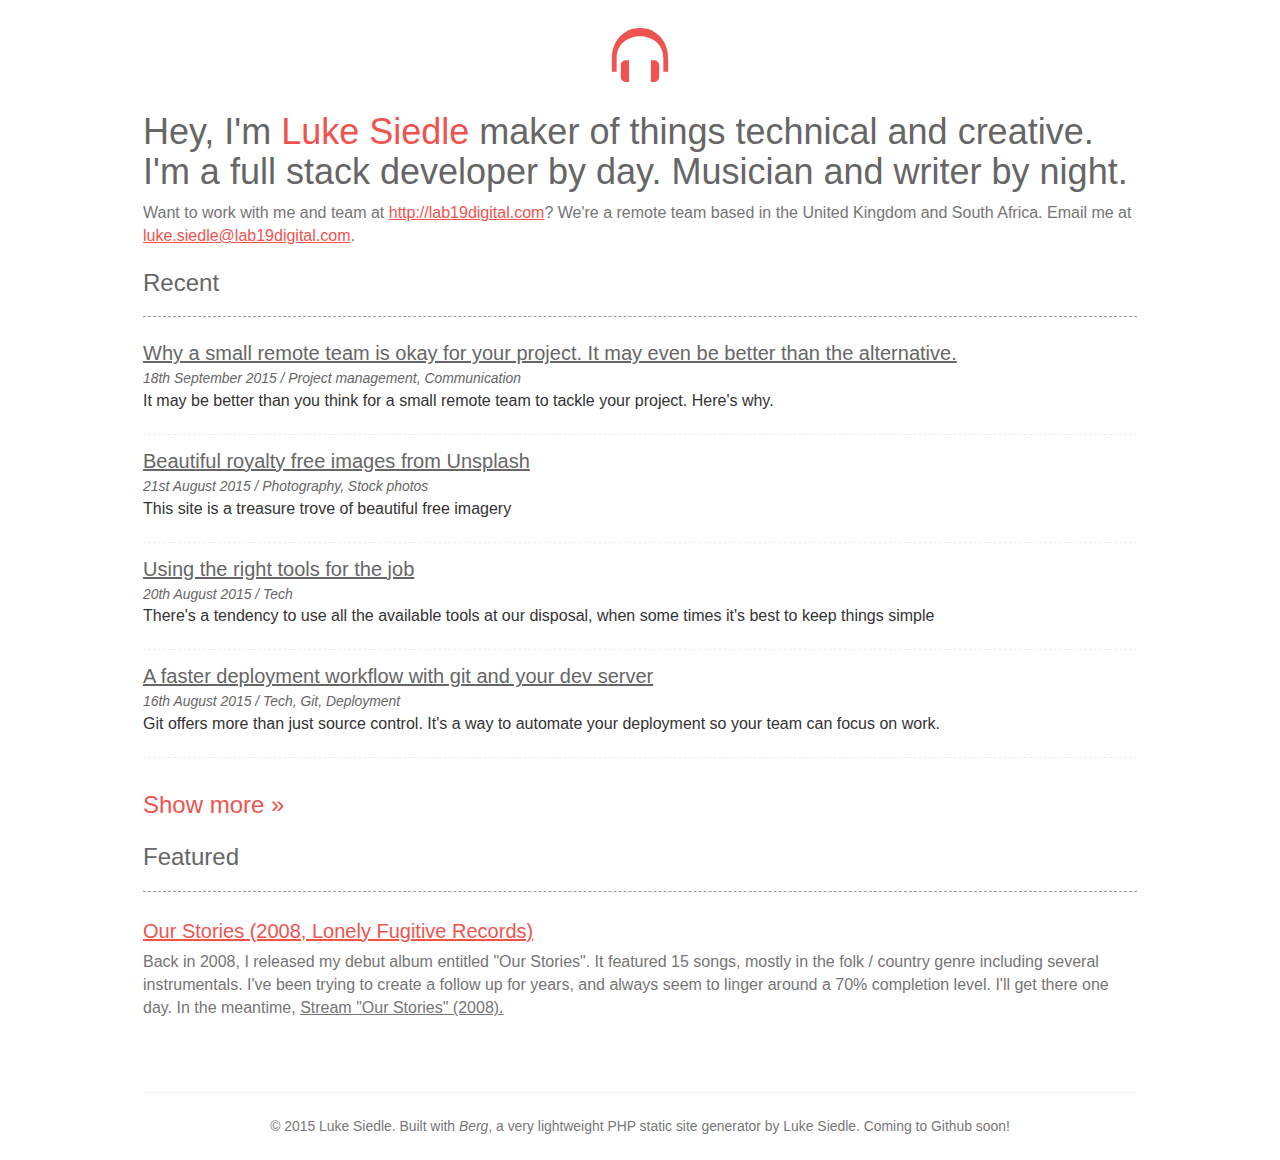
<file: index.html>
<!DOCTYPE html>
<!--[if lt IE 7]>      <html class="no-js lt-ie9 lt-ie8 lt-ie7"> <![endif]-->
<!--[if IE 7]>         <html class="no-js lt-ie9 lt-ie8"> <![endif]-->
<!--[if IE 8]>         <html class="no-js lt-ie9"> <![endif]-->
<!--[if IE 9]>         <html class="no-js lt-ie10"> <![endif]-->
<!--[if gt IE 9]><!--> <html class="no-js"> <!--<![endif]-->
<head>
	<meta charset="utf-8">
	<title>Full stack developer freelancer United Kingdom and South Africa - Luke Siedle</title>
	<meta name="description" content="I'm a full stack developer by day. Musician and writer by night." />
	<meta name="viewport" content="width=device-width, initial-scale=1.0, maximum-scale=1.0">
	<meta http-equiv="X-UA-Compatible" content="IE=edge" />
	<link rel="shortcut icon" type="image/png" href="/assets/img/favicon.png" />

			<link rel="stylesheet" href="/assets/css/compiled.css">
	
	<meta property="og:title" content="Full stack developer freelancer United Kingdom and South Africa - Luke Siedle" />
	<meta property="og:type" content="article" />
	<meta property="og:url" content="http://lukesiedle.me" />
	<meta property="og:image" content="http://lukesiedle.me/assets/img/favicon.png" />

	<link rel="canonical" href="http://lukesiedle.me">

	<script> 
		if( location.host == 'www.lukesiedle.me' ){
			location.href = location.href.replace("www", "");
		}
	</script>

	</head>

<body class="">

	<header>

		<div class="container">
			<nav>
				<ul style="display:none">
									</ul>
			</nav>

			<a href="/" title="Full stack web developer, South Africa" class="logo">
				<svg version="1.1" xmlns="http://www.w3.org/2000/svg" xmlns:xlink="http://www.w3.org/1999/xlink" x="0px" y="0px"
	 width="512px" height="512px" viewBox="0 0 512 512" enable-background="new 0 0 512 512" xml:space="preserve">
<path id="headphones-2-icon" d="M360.697,294.496c19.591,0,35.473,15.882,35.473,35.473v87.614
	c0,19.591-15.882,35.473-35.473,35.473h-24.606v-158.56H360.697z M151.303,294.496c-19.591,0-35.473,15.882-35.473,35.473v87.614
	c0,19.591,15.882,35.473,35.473,35.473h24.606v-158.56H151.303z M256,58.944c-121.56,0-206,98.146-206,222.329v96.502h35.093
	v-96.502c0-0.206,0.007-0.41,0.007-0.617c0-108.25,85.45-162.475,170.9-162.648c85.45,0.174,170.9,54.398,170.9,162.648
	c0,0.207,0.007,0.411,0.007,0.617v96.502H462v-96.502C462,157.09,377.56,58.944,256,58.944z"/>
</svg>			</a>

			<h1>
				Hey, I'm
				<span>Luke Siedle</span>
				maker of things technical and creative.				I'm a full stack developer by day. Musician and writer by night.			</h1>
		</div>

	</header>
<div class="container">

	<div class="info">Want to work with me and team at <a href="http://lab19digital.com" target="_blank" title="Full stack web developers, London UK">http://lab19digital.com</a>? We're a remote team based in the United Kingdom and South Africa. Email me at <a href="mailto:luke.siedle@lab19digital.com" target="_blank">luke.siedle@lab19digital.com</a>.</div>

	<h3 class="latest">Recent</h3>
	<div class="archive">
							<div class="article ">
				<h2><a href="/articles/small-remote-dev-team-project/">Why a small remote team is okay for your project. It may even be better than the alternative.</a></h2>
				<small>18th September 2015 / Project management, Communication</small>
				<p>It may be better than you think for a small remote team to tackle your project. Here's why.</p>
			</div>
					<div class="article ">
				<h2><a href="/articles/beautiful-free-royalty-free-photographs-from-unsplash/">Beautiful royalty free images from Unsplash</a></h2>
				<small>21st August 2015 / Photography, Stock photos</small>
				<p>This site is a treasure trove of beautiful free imagery</p>
			</div>
					<div class="article ">
				<h2><a href="/articles/using-the-right-tools-for-the-job/">Using the right tools for the job</a></h2>
				<small>20th August 2015 / Tech</small>
				<p>There's a tendency to use all the available tools at our disposal, when some times it's best to keep things simple</p>
			</div>
					<div class="article ">
				<h2><a href="/articles/using-git-deploys-to-speed-up-your-workflow/">A faster deployment workflow with git and your dev server</a></h2>
				<small>16th August 2015 / Tech, Git, Deployment</small>
				<p>Git offers more than just source control. It's a way to automate your deployment so your team can focus on work.</p>
			</div>
					<div class="article hide">
				<h2><a href="/articles/sufjan-stevens-returns-with-his-most-personal-entry-yet/">Sufjan Stevens back with his most personal entry yet, Carrie and Lowell</a></h2>
				<small>5th August 2015 / Music</small>
				<p>The incredibly gifted songwriter delivers once again</p>
			</div>
					<div class="article hide">
				<h2><a href="/articles/great-song-of-the-week-song-for-zula/">Great song of the week - Song for Zula</a></h2>
				<small>6th March 2015 / Music</small>
				<p>Song for Zula is a beautiful song about the perils of loving someone or something. Also featured on the excellent film, The Spectacular Now</p>
			</div>
					<div class="article hide">
				<h2><a href="/articles/my-review-of-parse.com-api-as-a-service/">What is Parse.com, and what are the pros and cons of this service?</a></h2>
				<small>11th February 2015 / Tech, Parse.com</small>
				<p>Parse is an amazing service for developers to get the business logic of their app up in the cloud in no time. It's also got a very generous free tier, but does it have everything we need to build apps?</p>
			</div>
					<div class="article hide">
				<h2><a href="/articles/when-to-use-wordpress/">Wordpress and the rise of static site generators</a></h2>
				<small>26th August 2014 / Tech, Wordpress, Static</small>
				<p>Some times, Wordpress isn't up to the task.</p>
			</div>
					<div class="article hide">
				<h2><a href="/articles/why-write-music/">Why write music</a></h2>
				<small>24th August 2014 / Music</small>
				<p>Why we stop writing, and why we need to start again</p>
			</div>
							<a href="javascript:;" class="show-more">Show more</a>
			</div>

	<h3 class="latest">Featured</h3>
	<div class="featured">
		<a href="/ourstories/" class="title"><span></span>Our Stories (2008, Lonely Fugitive Records)</a>
		<p>Back in 2008, I released my debut album entitled "Our Stories". It featured 15 songs, 
			mostly in the folk / country genre including several instrumentals. I've been
			trying to create a follow up for years, and always seem to linger around a 70% completion level.
			I'll get there one day. In the meantime, <a href="/ourstories/">Stream "Our Stories" (2008). </a>
		</p>
	</div>
	
</div>


<footer class="container">
    <hr />
    <div class="text-center text-muted">
        <small>
            &copy; 2015 
            Luke Siedle. 
            Built with <em>Berg</em>, a very lightweight PHP static site generator by Luke Siedle. Coming to Github soon!        </small>
    </div>
    <br />
</footer>

    <script src="//ajax.googleapis.com/ajax/libs/jquery/1.10.2/jquery.min.js"></script>
    <script src="/assets/js/main.js"></script>

<!-- Google Analytics: change UA-XXXXX-X to be your site's ID. -->
<script>

    if( location.host == 'lukesiedle.me' ){
        var trackingCode = 'UA-29717050-1';
        (function(b,o,i,l,e,r){b.GoogleAnalyticsObject=l;b[l]||(b[l]=
            function(){(b[l].q=b[l].q||[]).push(arguments)});b[l].l=+new Date;
        e=o.createElement(i);r=o.getElementsByTagName(i)[0];
        e.src='//www.google-analytics.com/analytics.js';
        r.parentNode.insertBefore(e,r)}(window,document,'script','ga'));
        
        var pluginUrl = '//www.google-analytics.com/plugins/ga/inpage_linkid.js';
        var _gaq = _gaq || [];
        _gaq.push(['_require', 'inpage_linkid', pluginUrl]);
        ga('create', trackingCode);
        ga('require', 'linkid', 'linkid.js');
        ga('send','pageview');
    }

</script>

</body>
</html>
</file>
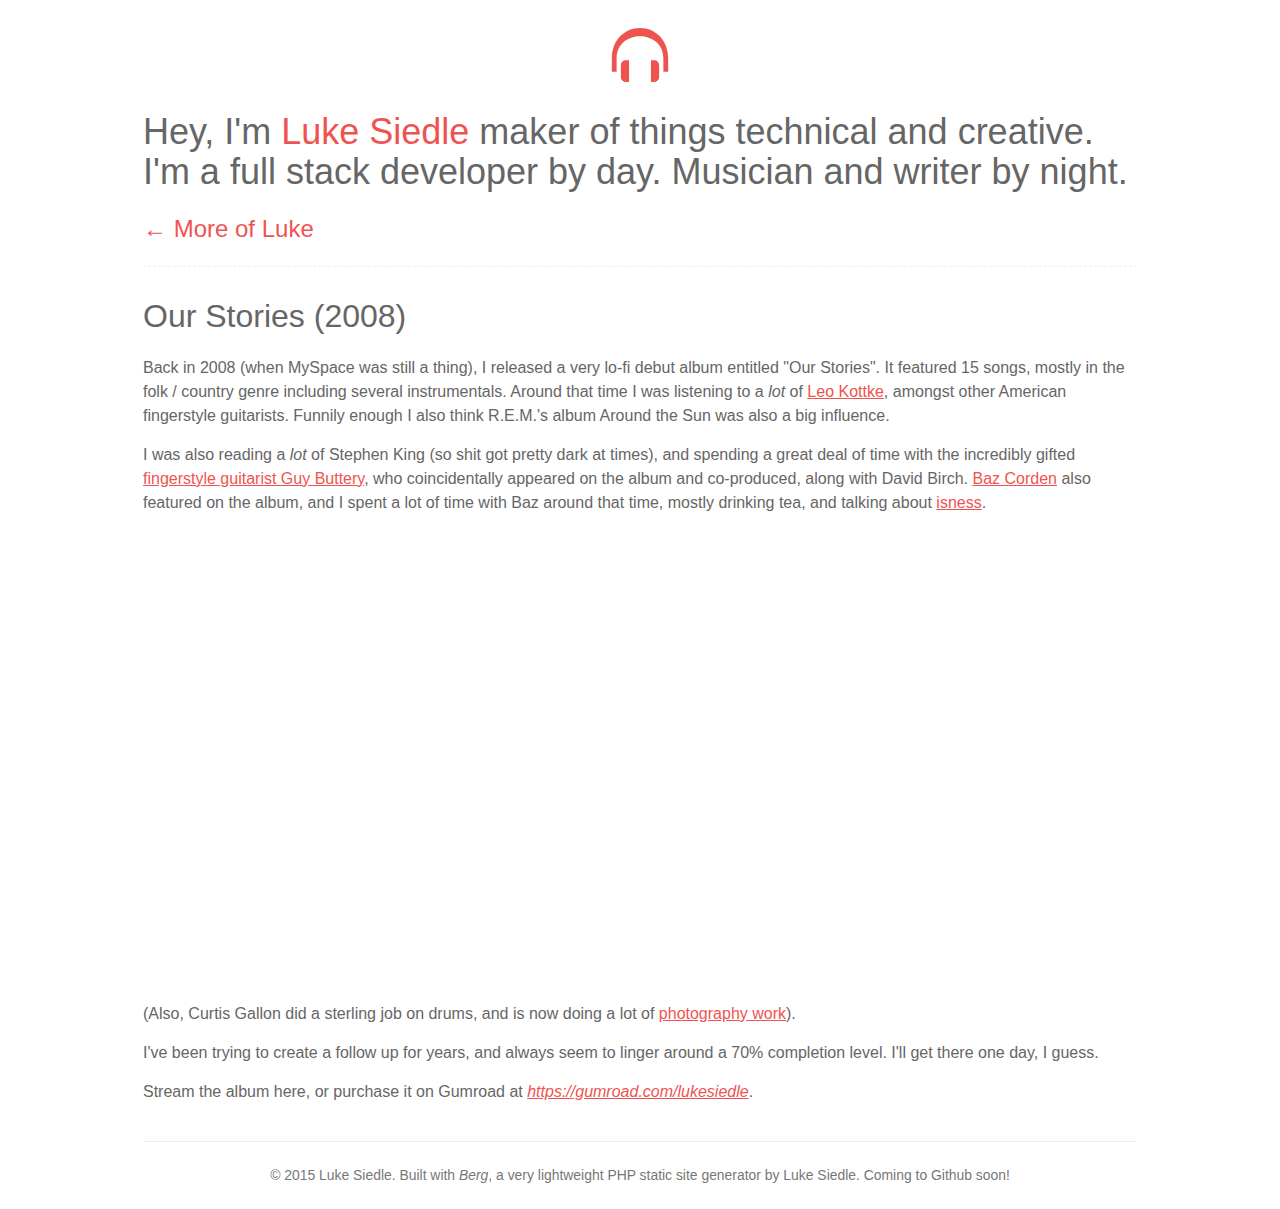
<file: ourstories/index.html>
<!DOCTYPE html>
<!--[if lt IE 7]>      <html class="no-js lt-ie9 lt-ie8 lt-ie7"> <![endif]-->
<!--[if IE 7]>         <html class="no-js lt-ie9 lt-ie8"> <![endif]-->
<!--[if IE 8]>         <html class="no-js lt-ie9"> <![endif]-->
<!--[if IE 9]>         <html class="no-js lt-ie10"> <![endif]-->
<!--[if gt IE 9]><!--> <html class="no-js"> <!--<![endif]-->
<head>
	<meta charset="utf-8">
	<title>Luke Siedle - Our Stories (2008)</title>
	<meta name="description" content="I'm a full stack developer by day. Musician and writer by night." />
	<meta name="viewport" content="width=device-width, initial-scale=1.0, maximum-scale=1.0">
	<meta http-equiv="X-UA-Compatible" content="IE=edge" />
	<link rel="shortcut icon" type="image/png" href="/assets/img/favicon.png" />

			<link rel="stylesheet" href="/assets/css/compiled.css">
	
	<meta property="og:title" content="Full stack developer freelancer United Kingdom and South Africa - Luke Siedle" />
	<meta property="og:type" content="article" />
	<meta property="og:url" content="http://lukesiedle.me" />
	<meta property="og:image" content="http://lukesiedle.me/assets/img/favicon.png" />

	<link rel="canonical" href="http://lukesiedle.me">

	<script> 
		if( location.host == 'www.lukesiedle.me' ){
			location.href = location.href.replace("www", "");
		}
	</script>

	</head>

<body class="">

	<header>

		<div class="container">
			<nav>
				<ul style="display:none">
									</ul>
			</nav>

			<a href="/" title="Full stack web developer, South Africa" class="logo">
				<svg version="1.1" xmlns="http://www.w3.org/2000/svg" xmlns:xlink="http://www.w3.org/1999/xlink" x="0px" y="0px"
	 width="512px" height="512px" viewBox="0 0 512 512" enable-background="new 0 0 512 512" xml:space="preserve">
<path id="headphones-2-icon" d="M360.697,294.496c19.591,0,35.473,15.882,35.473,35.473v87.614
	c0,19.591-15.882,35.473-35.473,35.473h-24.606v-158.56H360.697z M151.303,294.496c-19.591,0-35.473,15.882-35.473,35.473v87.614
	c0,19.591,15.882,35.473,35.473,35.473h24.606v-158.56H151.303z M256,58.944c-121.56,0-206,98.146-206,222.329v96.502h35.093
	v-96.502c0-0.206,0.007-0.41,0.007-0.617c0-108.25,85.45-162.475,170.9-162.648c85.45,0.174,170.9,54.398,170.9,162.648
	c0,0.207,0.007,0.411,0.007,0.617v96.502H462v-96.502C462,157.09,377.56,58.944,256,58.944z"/>
</svg>			</a>

			<h1>
				Hey, I'm
				<span>Luke Siedle</span>
				maker of things technical and creative.				I'm a full stack developer by day. Musician and writer by night.			</h1>
		</div>

	</header>
	<div class="container">

		<a href="/" class="go-home">← More of Luke</a>

		<article>
			<h1>Our Stories (2008)</h1>
			<p>Back in 2008 (when MySpace was still a thing), I released a very lo-fi debut album entitled "Our Stories". 
It featured 15 songs, mostly in the folk / country genre including several instrumentals. 
Around that time I was listening to a <em>lot</em> of <a href="https://www.youtube.com/watch?v=tew_fIhz3eY">Leo Kottke</a></a>, 
amongst other American fingerstyle guitarists. Funnily enough I also think R.E.M.'s album 
Around the Sun was also a big influence. </p>

<p>I was also reading a <em>lot</em> of Stephen King (so shit got pretty dark at times), 
and spending a great deal of time with the incredibly gifted 
<a href="http://www.guybuttery.co.za/" target="_blank">fingerstyle 
guitarist Guy Buttery</a>, who coincidentally appeared on the album and co-produced, 
along with David Birch. <a href="https://www.facebook.com/bazcordenmusic" target="_blank">Baz Corden</a>
also featured on the album, and I spent a lot of time with Baz around that time, mostly drinking tea,
and talking about <a href="http://www.urbandictionary.com/define.php?term=isness">isness</a>.</p>

<iframe width="100%" height="450" scrolling="no" frameborder="no" src="https://w.soundcloud.com/player/?url=https%3A//api.soundcloud.com/playlists/3013083&amp;auto_play=false&amp;hide_related=false&amp;show_comments=true&amp;show_user=true&amp;show_reposts=false&amp;visual=false"></iframe>

<p>(Also, Curtis Gallon did a sterling job on drums, and is now doing a lot of <a href="http://www.curtisgallon.com/">photography work</a>).</p>

<p>I've been trying to create a follow up for years, and always seem to linger 
around a 70% completion level. I'll get there one day, I guess. </p>

<p>Stream the album here, or purchase it on Gumroad at <em><a href="https://gumroad.com/lukesiedle">https://gumroad.com/lukesiedle</a></em>.</p>
		</article>
	</div>


<footer class="container">
    <hr />
    <div class="text-center text-muted">
        <small>
            &copy; 2015 
            Luke Siedle. 
            Built with <em>Berg</em>, a very lightweight PHP static site generator by Luke Siedle. Coming to Github soon!        </small>
    </div>
    <br />
</footer>

    <script src="//ajax.googleapis.com/ajax/libs/jquery/1.10.2/jquery.min.js"></script>
    <script src="/assets/js/main.js"></script>

<!-- Google Analytics: change UA-XXXXX-X to be your site's ID. -->
<script>

    if( location.host == 'lukesiedle.me' ){
        var trackingCode = 'UA-29717050-1';
        (function(b,o,i,l,e,r){b.GoogleAnalyticsObject=l;b[l]||(b[l]=
            function(){(b[l].q=b[l].q||[]).push(arguments)});b[l].l=+new Date;
        e=o.createElement(i);r=o.getElementsByTagName(i)[0];
        e.src='//www.google-analytics.com/analytics.js';
        r.parentNode.insertBefore(e,r)}(window,document,'script','ga'));
        
        var pluginUrl = '//www.google-analytics.com/plugins/ga/inpage_linkid.js';
        var _gaq = _gaq || [];
        _gaq.push(['_require', 'inpage_linkid', pluginUrl]);
        ga('create', trackingCode);
        ga('require', 'linkid', 'linkid.js');
        ga('send','pageview');
    }

</script>

</body>
</html>
</file>
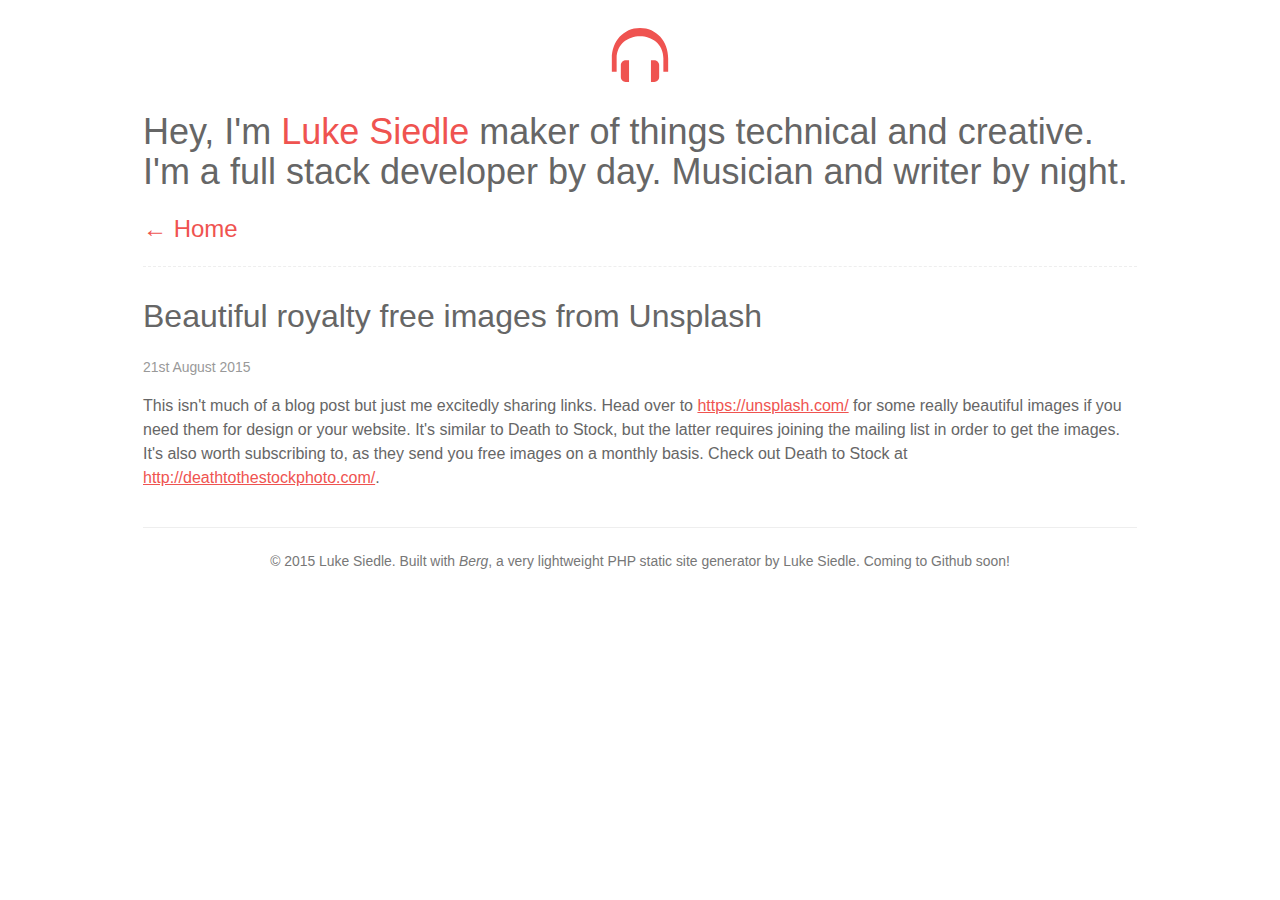
<file: articles/beautiful-free-royalty-free-photographs-from-unsplash/index.html>
<!DOCTYPE html>
<!--[if lt IE 7]>      <html class="no-js lt-ie9 lt-ie8 lt-ie7"> <![endif]-->
<!--[if IE 7]>         <html class="no-js lt-ie9 lt-ie8"> <![endif]-->
<!--[if IE 8]>         <html class="no-js lt-ie9"> <![endif]-->
<!--[if IE 9]>         <html class="no-js lt-ie10"> <![endif]-->
<!--[if gt IE 9]><!--> <html class="no-js"> <!--<![endif]-->
<head>
	<meta charset="utf-8">
	<title>Beautiful royalty free images from Unsplash - Luke Siedle - Full stack engineer</title>
	<meta name="description" content="This site is a treasure trove of beautiful free imagery" />
	<meta name="viewport" content="width=device-width, initial-scale=1.0, maximum-scale=1.0">
	<meta http-equiv="X-UA-Compatible" content="IE=edge" />
	<link rel="shortcut icon" type="image/png" href="/assets/img/favicon.png" />

			<link rel="stylesheet" href="/assets/css/compiled.css">
	
	<meta property="og:title" content="Beautiful royalty free images from Unsplash" />
	<meta property="og:type" content="article" />
	<meta property="og:url" content="http://lukesiedle.me/articles/beautiful-free-royalty-free-photographs-from-unsplash/" />
	<meta property="og:image" content="http://lukesiedle.me/assets/img/favicon.png" />

	<link rel="canonical" href="http://lukesiedle.me/articles/beautiful-free-royalty-free-photographs-from-unsplash/">

	<script> 
		if( location.host == 'www.lukesiedle.me' ){
			location.href = location.href.replace("www", "");
		}
	</script>

	</head>

<body class="">

	<header>

		<div class="container">
			<nav>
				<ul style="display:none">
									</ul>
			</nav>

			<a href="/" title="Full stack web developer, South Africa" class="logo">
				<svg version="1.1" xmlns="http://www.w3.org/2000/svg" xmlns:xlink="http://www.w3.org/1999/xlink" x="0px" y="0px"
	 width="512px" height="512px" viewBox="0 0 512 512" enable-background="new 0 0 512 512" xml:space="preserve">
<path id="headphones-2-icon" d="M360.697,294.496c19.591,0,35.473,15.882,35.473,35.473v87.614
	c0,19.591-15.882,35.473-35.473,35.473h-24.606v-158.56H360.697z M151.303,294.496c-19.591,0-35.473,15.882-35.473,35.473v87.614
	c0,19.591,15.882,35.473,35.473,35.473h24.606v-158.56H151.303z M256,58.944c-121.56,0-206,98.146-206,222.329v96.502h35.093
	v-96.502c0-0.206,0.007-0.41,0.007-0.617c0-108.25,85.45-162.475,170.9-162.648c85.45,0.174,170.9,54.398,170.9,162.648
	c0,0.207,0.007,0.411,0.007,0.617v96.502H462v-96.502C462,157.09,377.56,58.944,256,58.944z"/>
</svg>			</a>

			<h1>
				Hey, I'm
				<span>Luke Siedle</span>
				maker of things technical and creative.				I'm a full stack developer by day. Musician and writer by night.			</h1>
		</div>

	</header>
	<div class="container">

		<a href="/" class="go-home">← Home</a>
		<article>
			<h1>Beautiful royalty free images from Unsplash</h1>
			<time><small>21st August 2015</small></time>
			<p>This isn't much of a blog post but just me excitedly sharing links. Head over to <a href="https://unsplash.com/">https://unsplash.com/</a> 
for some really beautiful images if you need them for design or your website. It's similar to Death to Stock, 
but the latter requires joining the mailing list in order to get the images. It's also worth subscribing to, as
they send you free images on a monthly basis. Check out Death to Stock at <a href="http://deathtothestockphoto.com/">http://deathtothestockphoto.com/</a>.</p>
		</article>
	</div>


<footer class="container">
    <hr />
    <div class="text-center text-muted">
        <small>
            &copy; 2015 
            Luke Siedle. 
            Built with <em>Berg</em>, a very lightweight PHP static site generator by Luke Siedle. Coming to Github soon!        </small>
    </div>
    <br />
</footer>

    <script src="//ajax.googleapis.com/ajax/libs/jquery/1.10.2/jquery.min.js"></script>
    <script src="/assets/js/main.js"></script>

<!-- Google Analytics: change UA-XXXXX-X to be your site's ID. -->
<script>

    if( location.host == 'lukesiedle.me' ){
        var trackingCode = 'UA-29717050-1';
        (function(b,o,i,l,e,r){b.GoogleAnalyticsObject=l;b[l]||(b[l]=
            function(){(b[l].q=b[l].q||[]).push(arguments)});b[l].l=+new Date;
        e=o.createElement(i);r=o.getElementsByTagName(i)[0];
        e.src='//www.google-analytics.com/analytics.js';
        r.parentNode.insertBefore(e,r)}(window,document,'script','ga'));
        
        var pluginUrl = '//www.google-analytics.com/plugins/ga/inpage_linkid.js';
        var _gaq = _gaq || [];
        _gaq.push(['_require', 'inpage_linkid', pluginUrl]);
        ga('create', trackingCode);
        ga('require', 'linkid', 'linkid.js');
        ga('send','pageview');
    }

</script>

</body>
</html>
</file>
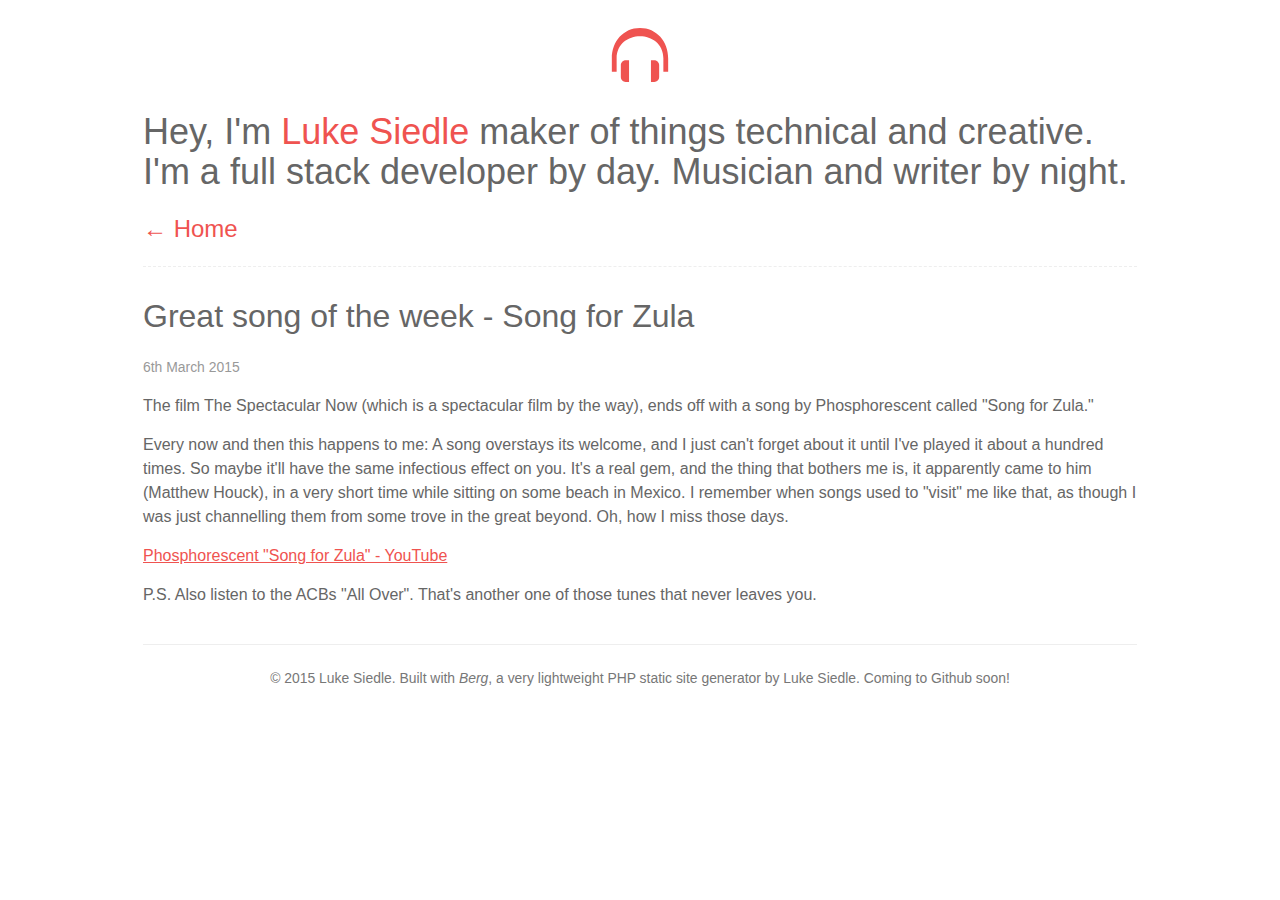
<file: articles/great-song-of-the-week-song-for-zula/index.html>
<!DOCTYPE html>
<!--[if lt IE 7]>      <html class="no-js lt-ie9 lt-ie8 lt-ie7"> <![endif]-->
<!--[if IE 7]>         <html class="no-js lt-ie9 lt-ie8"> <![endif]-->
<!--[if IE 8]>         <html class="no-js lt-ie9"> <![endif]-->
<!--[if IE 9]>         <html class="no-js lt-ie10"> <![endif]-->
<!--[if gt IE 9]><!--> <html class="no-js"> <!--<![endif]-->
<head>
	<meta charset="utf-8">
	<title>Great song of the week - Song for Zula - Luke Siedle - Full stack engineer</title>
	<meta name="description" content="Song for Zula is a beautiful song about the perils of loving someone or something. Also featured on the excellent film, The Spectacular Now" />
	<meta name="viewport" content="width=device-width, initial-scale=1.0, maximum-scale=1.0">
	<meta http-equiv="X-UA-Compatible" content="IE=edge" />
	<link rel="shortcut icon" type="image/png" href="/assets/img/favicon.png" />

			<link rel="stylesheet" href="/assets/css/compiled.css">
	
	<meta property="og:title" content="Great song of the week - Song for Zula" />
	<meta property="og:type" content="article" />
	<meta property="og:url" content="http://lukesiedle.me/articles/great-song-of-the-week-song-for-zula/" />
	<meta property="og:image" content="http://lukesiedle.me/assets/img/favicon.png" />

	<link rel="canonical" href="http://lukesiedle.me/articles/great-song-of-the-week-song-for-zula/">

	<script> 
		if( location.host == 'www.lukesiedle.me' ){
			location.href = location.href.replace("www", "");
		}
	</script>

	</head>

<body class="">

	<header>

		<div class="container">
			<nav>
				<ul style="display:none">
									</ul>
			</nav>

			<a href="/" title="Full stack web developer, South Africa" class="logo">
				<svg version="1.1" xmlns="http://www.w3.org/2000/svg" xmlns:xlink="http://www.w3.org/1999/xlink" x="0px" y="0px"
	 width="512px" height="512px" viewBox="0 0 512 512" enable-background="new 0 0 512 512" xml:space="preserve">
<path id="headphones-2-icon" d="M360.697,294.496c19.591,0,35.473,15.882,35.473,35.473v87.614
	c0,19.591-15.882,35.473-35.473,35.473h-24.606v-158.56H360.697z M151.303,294.496c-19.591,0-35.473,15.882-35.473,35.473v87.614
	c0,19.591,15.882,35.473,35.473,35.473h24.606v-158.56H151.303z M256,58.944c-121.56,0-206,98.146-206,222.329v96.502h35.093
	v-96.502c0-0.206,0.007-0.41,0.007-0.617c0-108.25,85.45-162.475,170.9-162.648c85.45,0.174,170.9,54.398,170.9,162.648
	c0,0.207,0.007,0.411,0.007,0.617v96.502H462v-96.502C462,157.09,377.56,58.944,256,58.944z"/>
</svg>			</a>

			<h1>
				Hey, I'm
				<span>Luke Siedle</span>
				maker of things technical and creative.				I'm a full stack developer by day. Musician and writer by night.			</h1>
		</div>

	</header>
	<div class="container">

		<a href="/" class="go-home">← Home</a>
		<article>
			<h1>Great song of the week - Song for Zula</h1>
			<time><small>6th March 2015</small></time>
			<p>The film The Spectacular Now (which is a spectacular film by the way), ends off with a song by Phosphorescent called "Song for Zula."</p>

<p>Every now and then this happens to me: A song overstays its welcome, and I just can't forget about it until I've played it about a hundred times. So maybe it'll have the same infectious effect on you. It's a real gem, and the thing that bothers me is, it apparently came to him (Matthew Houck), in a very short time while sitting on some beach in Mexico. I remember when songs used to "visit" me like that, as though I was just channelling them from some trove in the great beyond. Oh, how I miss those days. </p>

<p><a href="https://www.youtube.com/watch?v=FcdOLKx2XG8">Phosphorescent "Song for Zula" - YouTube</a></p>

<p>P.S. Also listen to the ACBs "All Over". That's another one of those tunes that never leaves you. </p>
		</article>
	</div>


<footer class="container">
    <hr />
    <div class="text-center text-muted">
        <small>
            &copy; 2015 
            Luke Siedle. 
            Built with <em>Berg</em>, a very lightweight PHP static site generator by Luke Siedle. Coming to Github soon!        </small>
    </div>
    <br />
</footer>

    <script src="//ajax.googleapis.com/ajax/libs/jquery/1.10.2/jquery.min.js"></script>
    <script src="/assets/js/main.js"></script>

<!-- Google Analytics: change UA-XXXXX-X to be your site's ID. -->
<script>

    if( location.host == 'lukesiedle.me' ){
        var trackingCode = 'UA-29717050-1';
        (function(b,o,i,l,e,r){b.GoogleAnalyticsObject=l;b[l]||(b[l]=
            function(){(b[l].q=b[l].q||[]).push(arguments)});b[l].l=+new Date;
        e=o.createElement(i);r=o.getElementsByTagName(i)[0];
        e.src='//www.google-analytics.com/analytics.js';
        r.parentNode.insertBefore(e,r)}(window,document,'script','ga'));
        
        var pluginUrl = '//www.google-analytics.com/plugins/ga/inpage_linkid.js';
        var _gaq = _gaq || [];
        _gaq.push(['_require', 'inpage_linkid', pluginUrl]);
        ga('create', trackingCode);
        ga('require', 'linkid', 'linkid.js');
        ga('send','pageview');
    }

</script>

</body>
</html>
</file>
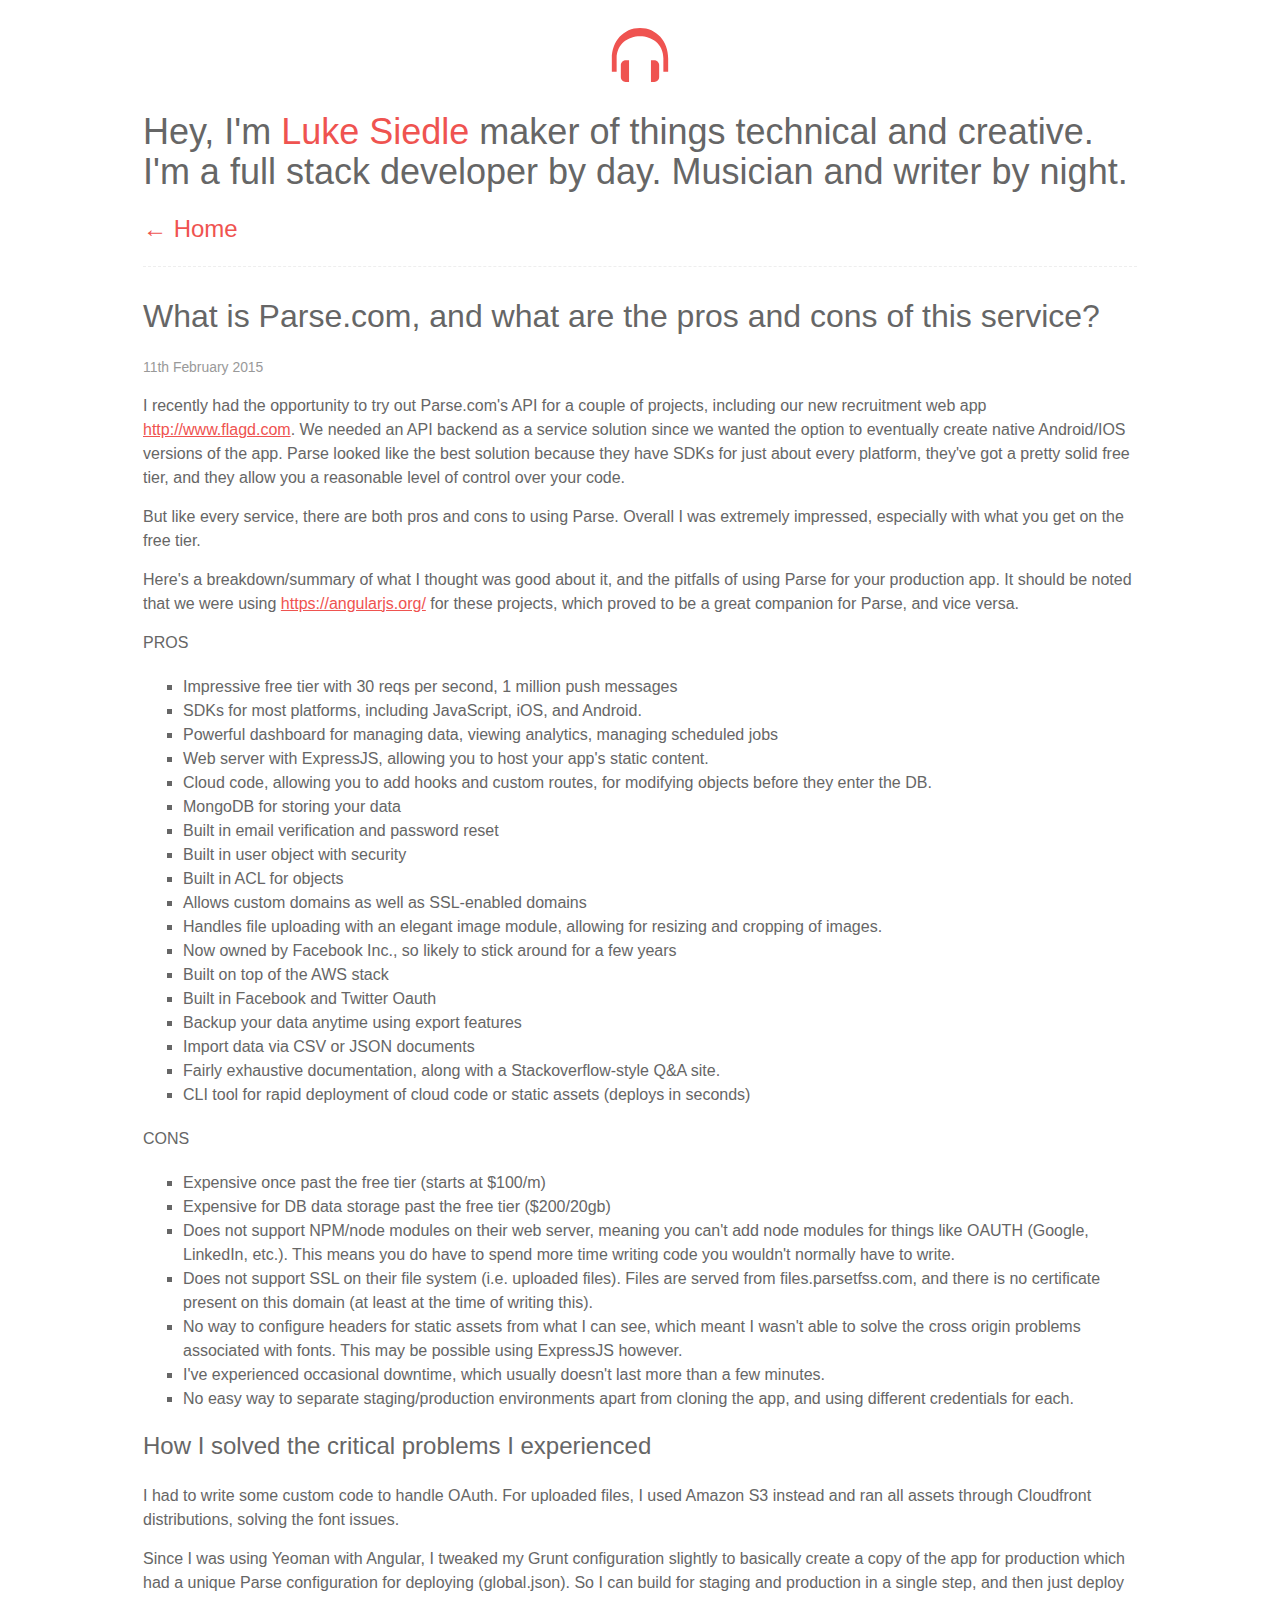
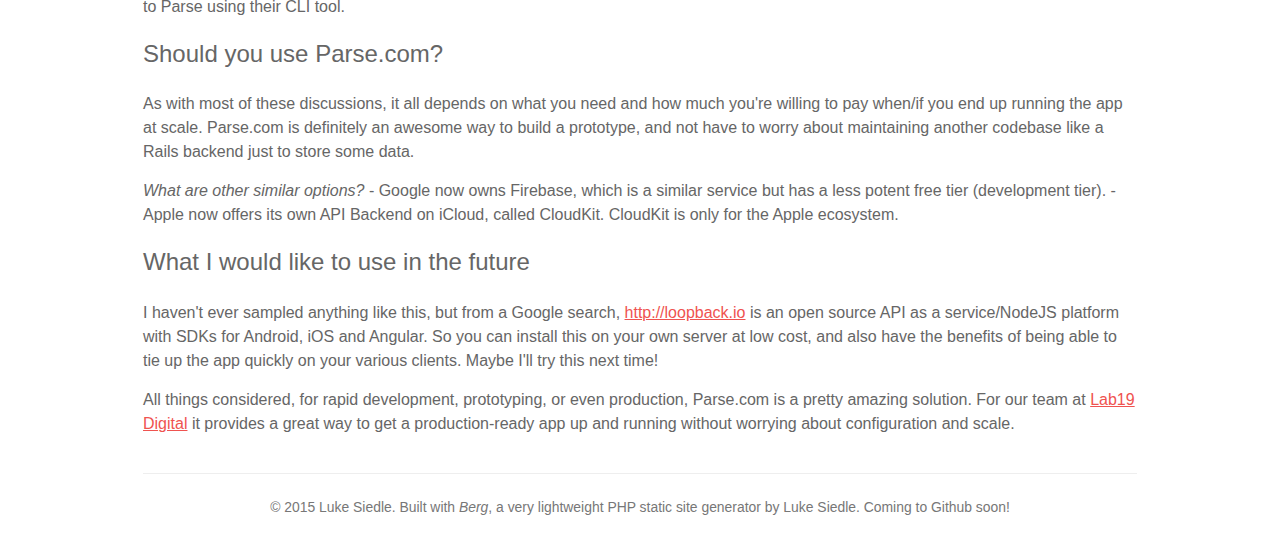
<file: articles/my-review-of-parse.com-api-as-a-service/index.html>
<!DOCTYPE html>
<!--[if lt IE 7]>      <html class="no-js lt-ie9 lt-ie8 lt-ie7"> <![endif]-->
<!--[if IE 7]>         <html class="no-js lt-ie9 lt-ie8"> <![endif]-->
<!--[if IE 8]>         <html class="no-js lt-ie9"> <![endif]-->
<!--[if IE 9]>         <html class="no-js lt-ie10"> <![endif]-->
<!--[if gt IE 9]><!--> <html class="no-js"> <!--<![endif]-->
<head>
	<meta charset="utf-8">
	<title>What is Parse.com, and what are the pros and cons of this service? - Luke Siedle - Full stack engineer</title>
	<meta name="description" content="Parse is an amazing service for developers to get the business logic of their app up in the cloud in no time. It's also got a very generous free tier, but does it have everything we need to build apps?" />
	<meta name="viewport" content="width=device-width, initial-scale=1.0, maximum-scale=1.0">
	<meta http-equiv="X-UA-Compatible" content="IE=edge" />
	<link rel="shortcut icon" type="image/png" href="/assets/img/favicon.png" />

			<link rel="stylesheet" href="/assets/css/compiled.css">
	
	<meta property="og:title" content="What is Parse.com, and what are the pros and cons of this service?" />
	<meta property="og:type" content="article" />
	<meta property="og:url" content="http://lukesiedle.me/articles/my-review-of-parse.com-api-as-a-service/" />
	<meta property="og:image" content="http://lukesiedle.me/assets/img/favicon.png" />

	<link rel="canonical" href="http://lukesiedle.me/articles/my-review-of-parse.com-api-as-a-service/">

	<script> 
		if( location.host == 'www.lukesiedle.me' ){
			location.href = location.href.replace("www", "");
		}
	</script>

	</head>

<body class="">

	<header>

		<div class="container">
			<nav>
				<ul style="display:none">
									</ul>
			</nav>

			<a href="/" title="Full stack web developer, South Africa" class="logo">
				<svg version="1.1" xmlns="http://www.w3.org/2000/svg" xmlns:xlink="http://www.w3.org/1999/xlink" x="0px" y="0px"
	 width="512px" height="512px" viewBox="0 0 512 512" enable-background="new 0 0 512 512" xml:space="preserve">
<path id="headphones-2-icon" d="M360.697,294.496c19.591,0,35.473,15.882,35.473,35.473v87.614
	c0,19.591-15.882,35.473-35.473,35.473h-24.606v-158.56H360.697z M151.303,294.496c-19.591,0-35.473,15.882-35.473,35.473v87.614
	c0,19.591,15.882,35.473,35.473,35.473h24.606v-158.56H151.303z M256,58.944c-121.56,0-206,98.146-206,222.329v96.502h35.093
	v-96.502c0-0.206,0.007-0.41,0.007-0.617c0-108.25,85.45-162.475,170.9-162.648c85.45,0.174,170.9,54.398,170.9,162.648
	c0,0.207,0.007,0.411,0.007,0.617v96.502H462v-96.502C462,157.09,377.56,58.944,256,58.944z"/>
</svg>			</a>

			<h1>
				Hey, I'm
				<span>Luke Siedle</span>
				maker of things technical and creative.				I'm a full stack developer by day. Musician and writer by night.			</h1>
		</div>

	</header>
	<div class="container">

		<a href="/" class="go-home">← Home</a>
		<article>
			<h1>What is Parse.com, and what are the pros and cons of this service?</h1>
			<time><small>11th February 2015</small></time>
			<p>I recently had the opportunity to try out Parse.com's API for a couple of projects, 
including our new recruitment web app <a href="http://www.flagd.com">http://www.flagd.com</a>. 
We needed an API backend as a service solution since we wanted the option to eventually 
create native Android/IOS versions of the app. Parse looked like the best solution 
because they have SDKs for just about every platform, they've got a pretty solid free 
tier, and they allow you a reasonable level of control over your code. </p>

<p>But like every service, there are both pros and cons to using Parse. 
Overall I was extremely impressed, especially with what you get on the free tier. </p>

<p>Here's a breakdown/summary of what I thought was good about it, 
and the pitfalls of using Parse for your production app. 
It should be noted that we were using <a href="AngularJS">https://angularjs.org/</a> for these projects, 
which proved to be a great companion for Parse, and vice versa.</p>

<p>PROS</p>

<ul>
<li>Impressive free tier with 30 reqs per second, 1 million push messages</li>
<li>SDKs for most platforms, including JavaScript, iOS, and Android.</li>
<li>Powerful dashboard for managing data, viewing analytics, managing scheduled jobs</li>
<li>Web server with ExpressJS, allowing you to host your app's static content.</li>
<li>Cloud code, allowing you to add hooks and custom routes, for modifying objects before they enter the DB.</li>
<li>MongoDB for storing your data</li>
<li>Built in email verification and password reset</li>
<li>Built in user object with security</li>
<li>Built in ACL for objects</li>
<li>Allows custom domains as well as SSL-enabled domains</li>
<li>Handles file uploading with an elegant image module, allowing for resizing and cropping of images.</li>
<li>Now owned by Facebook Inc., so likely to stick around for a few years</li>
<li>Built on top of the AWS stack</li>
<li>Built in Facebook and Twitter Oauth</li>
<li>Backup your data anytime using export features</li>
<li>Import data via CSV or JSON documents</li>
<li>Fairly exhaustive documentation, along with a Stackoverflow-style Q&amp;A site.</li>
<li>CLI tool for rapid deployment of cloud code or static assets (deploys in seconds)</li>
</ul>

<p>CONS</p>

<ul>
<li>Expensive once past the free tier (starts at $100/m)</li>
<li>Expensive for DB data storage past the free tier ($200/20gb)</li>
<li>Does not support NPM/node modules on their web server, meaning you can't add node modules for things like OAUTH (Google, LinkedIn, etc.). This means you do have to spend more time writing code you wouldn't normally have to write.</li>
<li>Does not support SSL on their file system (i.e. uploaded files). Files are served from files.parsetfss.com, and there is no certificate present on this domain (at least at the time of writing this). </li>
<li>No way to configure headers for static assets from what I can see, which meant I wasn't able to solve the cross origin problems associated with fonts. This may be possible using ExpressJS however.</li>
<li>I've experienced occasional downtime, which usually doesn't last more than a few minutes.</li>
<li>No easy way to separate staging/production environments apart from cloning the app, and using different credentials for each.</li>
</ul>

<h3>How I solved the critical problems I experienced</h3>

<p>I had to write some custom code to handle OAuth. For uploaded files, I used Amazon S3 instead and ran all assets through Cloudfront distributions, solving the font issues. </p>

<p>Since I was using Yeoman with Angular, I tweaked my Grunt configuration slightly to basically create a copy of the app for production which had a unique Parse configuration for deploying (global.json). So I can build for staging and production in a single step, and then just deploy to Parse using their CLI tool.</p>

<h3>Should you use Parse.com?</h3>

<p>As with most of these discussions, it all depends on what you need and how much you're willing to pay when/if you end up running the app at scale. Parse.com is definitely an awesome way to build a prototype, and not have to worry about maintaining another codebase like a Rails backend just to store some data. </p>

<p><em>What are other similar options?</em>
- Google now owns Firebase, which is a similar service but has a less potent free tier (development tier). 
- Apple now offers its own API Backend on iCloud, called CloudKit. CloudKit is only for the Apple ecosystem.</p>

<h3>What I would like to use in the future</h3>

<p>I haven't ever sampled anything like this, but from a Google search, 
<a href="http://loopback.io/">http://loopback.io</a> is an open source API as a service/NodeJS 
platform with SDKs for Android, iOS and Angular. So you can install 
this on your own server at low cost, and also have the benefits 
of being able to tie up the app quickly on your various clients. 
Maybe I'll try this next time! </p>

<p>All things considered, for rapid development, prototyping, or even production, Parse.com is a pretty amazing solution. For our team at <a href="http://lab19digital.com">Lab19 Digital</a> it provides a great way to get a production-ready app up and running without worrying about configuration and scale.</p>
		</article>
	</div>


<footer class="container">
    <hr />
    <div class="text-center text-muted">
        <small>
            &copy; 2015 
            Luke Siedle. 
            Built with <em>Berg</em>, a very lightweight PHP static site generator by Luke Siedle. Coming to Github soon!        </small>
    </div>
    <br />
</footer>

    <script src="//ajax.googleapis.com/ajax/libs/jquery/1.10.2/jquery.min.js"></script>
    <script src="/assets/js/main.js"></script>

<!-- Google Analytics: change UA-XXXXX-X to be your site's ID. -->
<script>

    if( location.host == 'lukesiedle.me' ){
        var trackingCode = 'UA-29717050-1';
        (function(b,o,i,l,e,r){b.GoogleAnalyticsObject=l;b[l]||(b[l]=
            function(){(b[l].q=b[l].q||[]).push(arguments)});b[l].l=+new Date;
        e=o.createElement(i);r=o.getElementsByTagName(i)[0];
        e.src='//www.google-analytics.com/analytics.js';
        r.parentNode.insertBefore(e,r)}(window,document,'script','ga'));
        
        var pluginUrl = '//www.google-analytics.com/plugins/ga/inpage_linkid.js';
        var _gaq = _gaq || [];
        _gaq.push(['_require', 'inpage_linkid', pluginUrl]);
        ga('create', trackingCode);
        ga('require', 'linkid', 'linkid.js');
        ga('send','pageview');
    }

</script>

</body>
</html>
</file>
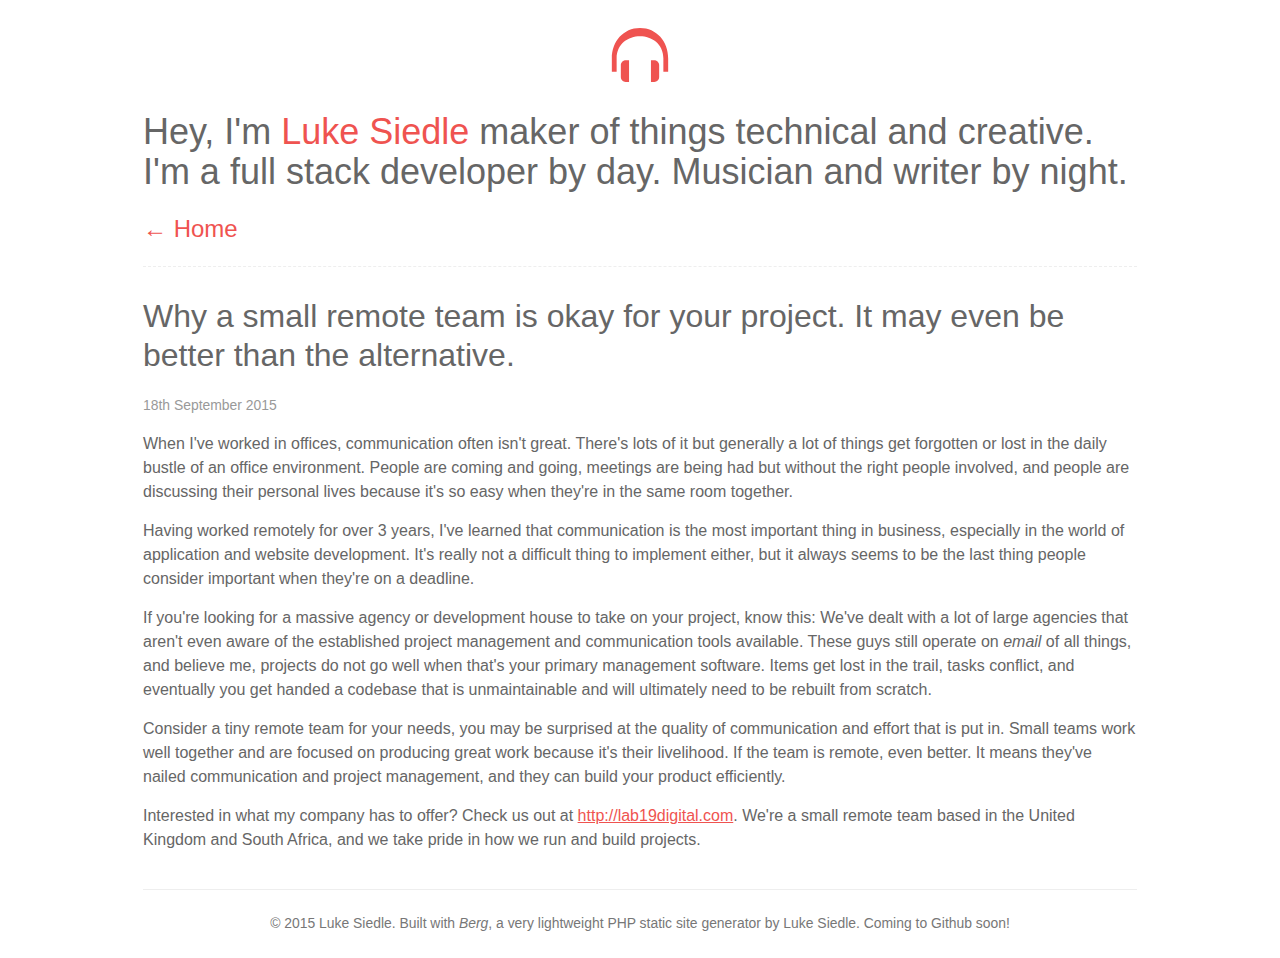
<file: articles/small-remote-dev-team-project/index.html>
<!DOCTYPE html>
<!--[if lt IE 7]>      <html class="no-js lt-ie9 lt-ie8 lt-ie7"> <![endif]-->
<!--[if IE 7]>         <html class="no-js lt-ie9 lt-ie8"> <![endif]-->
<!--[if IE 8]>         <html class="no-js lt-ie9"> <![endif]-->
<!--[if IE 9]>         <html class="no-js lt-ie10"> <![endif]-->
<!--[if gt IE 9]><!--> <html class="no-js"> <!--<![endif]-->
<head>
	<meta charset="utf-8">
	<title>Why a small remote team is okay for your project. It may even be better than the alternative. - Luke Siedle - Full stack engineer</title>
	<meta name="description" content="It may be better than you think for a small remote team to tackle your project. Here's why." />
	<meta name="viewport" content="width=device-width, initial-scale=1.0, maximum-scale=1.0">
	<meta http-equiv="X-UA-Compatible" content="IE=edge" />
	<link rel="shortcut icon" type="image/png" href="/assets/img/favicon.png" />

			<link rel="stylesheet" href="/assets/css/compiled.css">
	
	<meta property="og:title" content="Why a small remote team is okay for your project. It may even be better than the alternative." />
	<meta property="og:type" content="article" />
	<meta property="og:url" content="http://lukesiedle.me/articles/small-remote-dev-team-project/" />
	<meta property="og:image" content="http://lukesiedle.me/assets/img/favicon.png" />

	<link rel="canonical" href="http://lukesiedle.me/articles/small-remote-dev-team-project/">

	<script> 
		if( location.host == 'www.lukesiedle.me' ){
			location.href = location.href.replace("www", "");
		}
	</script>

	</head>

<body class="">

	<header>

		<div class="container">
			<nav>
				<ul style="display:none">
									</ul>
			</nav>

			<a href="/" title="Full stack web developer, South Africa" class="logo">
				<svg version="1.1" xmlns="http://www.w3.org/2000/svg" xmlns:xlink="http://www.w3.org/1999/xlink" x="0px" y="0px"
	 width="512px" height="512px" viewBox="0 0 512 512" enable-background="new 0 0 512 512" xml:space="preserve">
<path id="headphones-2-icon" d="M360.697,294.496c19.591,0,35.473,15.882,35.473,35.473v87.614
	c0,19.591-15.882,35.473-35.473,35.473h-24.606v-158.56H360.697z M151.303,294.496c-19.591,0-35.473,15.882-35.473,35.473v87.614
	c0,19.591,15.882,35.473,35.473,35.473h24.606v-158.56H151.303z M256,58.944c-121.56,0-206,98.146-206,222.329v96.502h35.093
	v-96.502c0-0.206,0.007-0.41,0.007-0.617c0-108.25,85.45-162.475,170.9-162.648c85.45,0.174,170.9,54.398,170.9,162.648
	c0,0.207,0.007,0.411,0.007,0.617v96.502H462v-96.502C462,157.09,377.56,58.944,256,58.944z"/>
</svg>			</a>

			<h1>
				Hey, I'm
				<span>Luke Siedle</span>
				maker of things technical and creative.				I'm a full stack developer by day. Musician and writer by night.			</h1>
		</div>

	</header>
	<div class="container">

		<a href="/" class="go-home">← Home</a>
		<article>
			<h1>Why a small remote team is okay for your project. It may even be better than the alternative.</h1>
			<time><small>18th September 2015</small></time>
			<p>When I've worked in offices, communication often isn't great. There's lots of it but generally a lot of things 
get forgotten or lost in the daily bustle of an office environment. People are coming and going, meetings are 
being had but without the right people involved, and people are discussing their personal lives because it's so
easy when they're in the same room together.</p>

<p>Having worked remotely for over 3 years, I've learned that communication is the most important thing in business, 
especially in the world of application and website development. It's really not a difficult thing to implement
either, but it always seems to be the last thing people consider important when they're on a deadline. </p>

<p>If you're looking for a massive agency or development house to take on your project, know this: We've dealt with a lot of large 
agencies that aren't even aware of the established project management and communication tools available. These
guys still operate on <em>email</em> of all things, and believe me, projects do not go well when that's your primary
management software. Items get lost in the trail, tasks conflict, and eventually you get handed a codebase that 
is unmaintainable and will ultimately need to be rebuilt from scratch. </p>

<p>Consider a tiny remote team for your needs, you may be surprised at the quality of communication and effort
that is put in. Small teams work well together and are focused on producing great work because 
it's their livelihood. If the team is remote, even better. It means they've nailed communication and project
management, and they can build your product efficiently.</p>

<p>Interested in what my company has to offer? Check us out at <a href="http://lab19digital.com" title="Full stack developers, London">http://lab19digital.com</a>. 
We're a small remote team based in the United Kingdom and South Africa, and we take pride in how we run and build projects.</p>
		</article>
	</div>


<footer class="container">
    <hr />
    <div class="text-center text-muted">
        <small>
            &copy; 2015 
            Luke Siedle. 
            Built with <em>Berg</em>, a very lightweight PHP static site generator by Luke Siedle. Coming to Github soon!        </small>
    </div>
    <br />
</footer>

    <script src="//ajax.googleapis.com/ajax/libs/jquery/1.10.2/jquery.min.js"></script>
    <script src="/assets/js/main.js"></script>

<!-- Google Analytics: change UA-XXXXX-X to be your site's ID. -->
<script>

    if( location.host == 'lukesiedle.me' ){
        var trackingCode = 'UA-29717050-1';
        (function(b,o,i,l,e,r){b.GoogleAnalyticsObject=l;b[l]||(b[l]=
            function(){(b[l].q=b[l].q||[]).push(arguments)});b[l].l=+new Date;
        e=o.createElement(i);r=o.getElementsByTagName(i)[0];
        e.src='//www.google-analytics.com/analytics.js';
        r.parentNode.insertBefore(e,r)}(window,document,'script','ga'));
        
        var pluginUrl = '//www.google-analytics.com/plugins/ga/inpage_linkid.js';
        var _gaq = _gaq || [];
        _gaq.push(['_require', 'inpage_linkid', pluginUrl]);
        ga('create', trackingCode);
        ga('require', 'linkid', 'linkid.js');
        ga('send','pageview');
    }

</script>

</body>
</html>
</file>
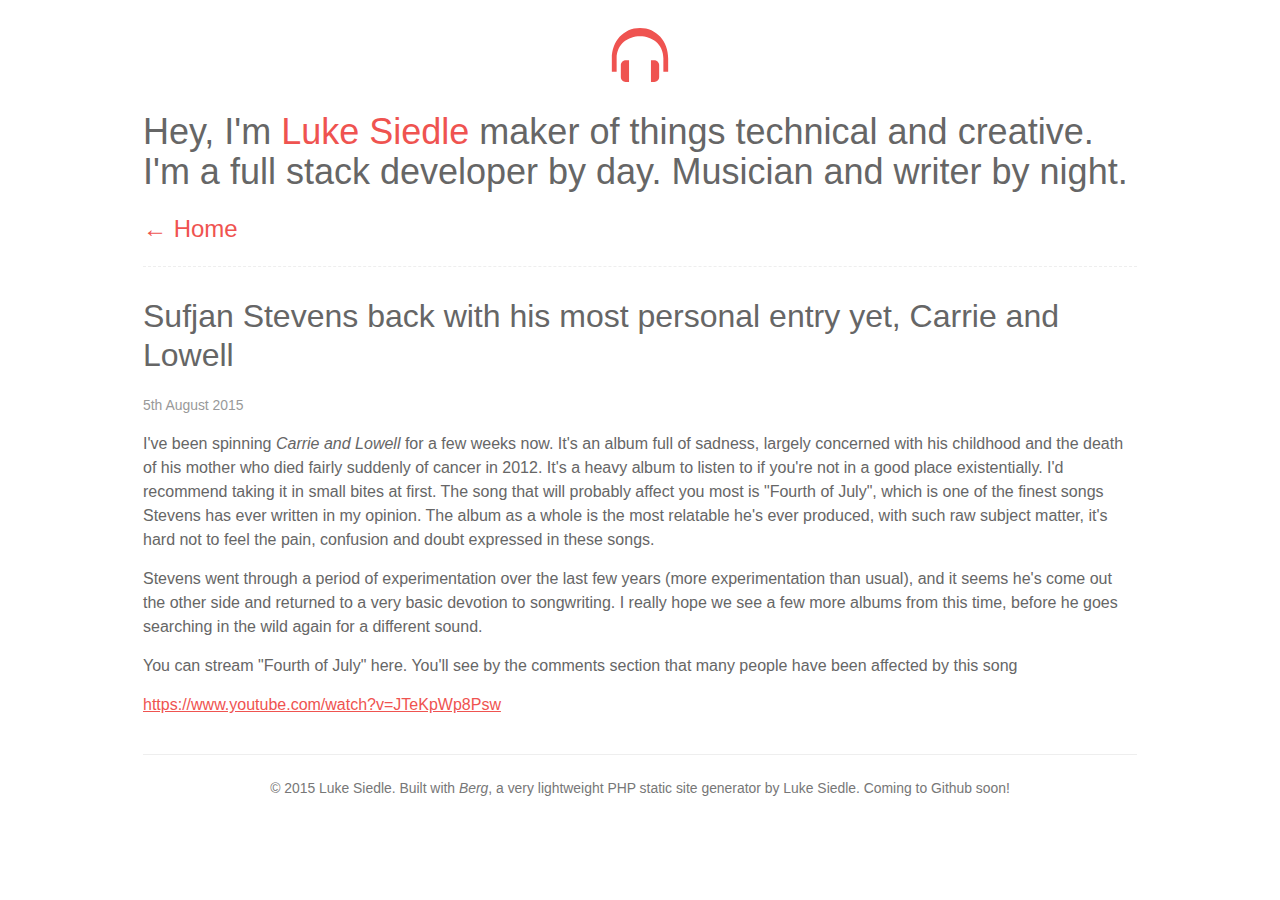
<file: articles/sufjan-stevens-returns-with-his-most-personal-entry-yet/index.html>
<!DOCTYPE html>
<!--[if lt IE 7]>      <html class="no-js lt-ie9 lt-ie8 lt-ie7"> <![endif]-->
<!--[if IE 7]>         <html class="no-js lt-ie9 lt-ie8"> <![endif]-->
<!--[if IE 8]>         <html class="no-js lt-ie9"> <![endif]-->
<!--[if IE 9]>         <html class="no-js lt-ie10"> <![endif]-->
<!--[if gt IE 9]><!--> <html class="no-js"> <!--<![endif]-->
<head>
	<meta charset="utf-8">
	<title>Sufjan Stevens back with his most personal entry yet, Carrie and Lowell - Luke Siedle - Full stack engineer</title>
	<meta name="description" content="The incredibly gifted songwriter delivers once again" />
	<meta name="viewport" content="width=device-width, initial-scale=1.0, maximum-scale=1.0">
	<meta http-equiv="X-UA-Compatible" content="IE=edge" />
	<link rel="shortcut icon" type="image/png" href="/assets/img/favicon.png" />

			<link rel="stylesheet" href="/assets/css/compiled.css">
	
	<meta property="og:title" content="Sufjan Stevens back with his most personal entry yet, Carrie and Lowell" />
	<meta property="og:type" content="article" />
	<meta property="og:url" content="http://lukesiedle.me/articles/sufjan-stevens-returns-with-his-most-personal-entry-yet/" />
	<meta property="og:image" content="http://lukesiedle.me/assets/img/favicon.png" />

	<link rel="canonical" href="http://lukesiedle.me/articles/sufjan-stevens-returns-with-his-most-personal-entry-yet/">

	<script> 
		if( location.host == 'www.lukesiedle.me' ){
			location.href = location.href.replace("www", "");
		}
	</script>

	</head>

<body class="">

	<header>

		<div class="container">
			<nav>
				<ul style="display:none">
									</ul>
			</nav>

			<a href="/" title="Full stack web developer, South Africa" class="logo">
				<svg version="1.1" xmlns="http://www.w3.org/2000/svg" xmlns:xlink="http://www.w3.org/1999/xlink" x="0px" y="0px"
	 width="512px" height="512px" viewBox="0 0 512 512" enable-background="new 0 0 512 512" xml:space="preserve">
<path id="headphones-2-icon" d="M360.697,294.496c19.591,0,35.473,15.882,35.473,35.473v87.614
	c0,19.591-15.882,35.473-35.473,35.473h-24.606v-158.56H360.697z M151.303,294.496c-19.591,0-35.473,15.882-35.473,35.473v87.614
	c0,19.591,15.882,35.473,35.473,35.473h24.606v-158.56H151.303z M256,58.944c-121.56,0-206,98.146-206,222.329v96.502h35.093
	v-96.502c0-0.206,0.007-0.41,0.007-0.617c0-108.25,85.45-162.475,170.9-162.648c85.45,0.174,170.9,54.398,170.9,162.648
	c0,0.207,0.007,0.411,0.007,0.617v96.502H462v-96.502C462,157.09,377.56,58.944,256,58.944z"/>
</svg>			</a>

			<h1>
				Hey, I'm
				<span>Luke Siedle</span>
				maker of things technical and creative.				I'm a full stack developer by day. Musician and writer by night.			</h1>
		</div>

	</header>
	<div class="container">

		<a href="/" class="go-home">← Home</a>
		<article>
			<h1>Sufjan Stevens back with his most personal entry yet, Carrie and Lowell</h1>
			<time><small>5th August 2015</small></time>
			<p>I've been spinning <em>Carrie and Lowell</em> for a few weeks now. It's an album full of sadness, largely concerned with his childhood and the death of his mother who died fairly suddenly of cancer in 2012. It's a heavy album to listen to if you're not in a good place existentially. I'd recommend taking it in small bites at first. The song that will probably affect you most is "Fourth of July", which is one of the finest songs Stevens has ever written in my opinion. The album as a whole is the most relatable he's ever produced, with such raw subject matter, it's hard not to feel the pain, confusion and doubt expressed in these songs.</p>

<p>Stevens went through a period of experimentation over the last few years (more experimentation than usual), and it seems he's come out the other side and returned to a very basic devotion to songwriting. I really hope we see a few more albums from this time, before he goes searching in the wild again for a different sound. </p>

<p>You can stream "Fourth of July" here. You'll see by the comments section that many people have been affected by this song </p>

<p><a href="https://www.youtube.com/watch?v=JTeKpWp8Psw">https://www.youtube.com/watch?v=JTeKpWp8Psw</a></p>
		</article>
	</div>


<footer class="container">
    <hr />
    <div class="text-center text-muted">
        <small>
            &copy; 2015 
            Luke Siedle. 
            Built with <em>Berg</em>, a very lightweight PHP static site generator by Luke Siedle. Coming to Github soon!        </small>
    </div>
    <br />
</footer>

    <script src="//ajax.googleapis.com/ajax/libs/jquery/1.10.2/jquery.min.js"></script>
    <script src="/assets/js/main.js"></script>

<!-- Google Analytics: change UA-XXXXX-X to be your site's ID. -->
<script>

    if( location.host == 'lukesiedle.me' ){
        var trackingCode = 'UA-29717050-1';
        (function(b,o,i,l,e,r){b.GoogleAnalyticsObject=l;b[l]||(b[l]=
            function(){(b[l].q=b[l].q||[]).push(arguments)});b[l].l=+new Date;
        e=o.createElement(i);r=o.getElementsByTagName(i)[0];
        e.src='//www.google-analytics.com/analytics.js';
        r.parentNode.insertBefore(e,r)}(window,document,'script','ga'));
        
        var pluginUrl = '//www.google-analytics.com/plugins/ga/inpage_linkid.js';
        var _gaq = _gaq || [];
        _gaq.push(['_require', 'inpage_linkid', pluginUrl]);
        ga('create', trackingCode);
        ga('require', 'linkid', 'linkid.js');
        ga('send','pageview');
    }

</script>

</body>
</html>
</file>
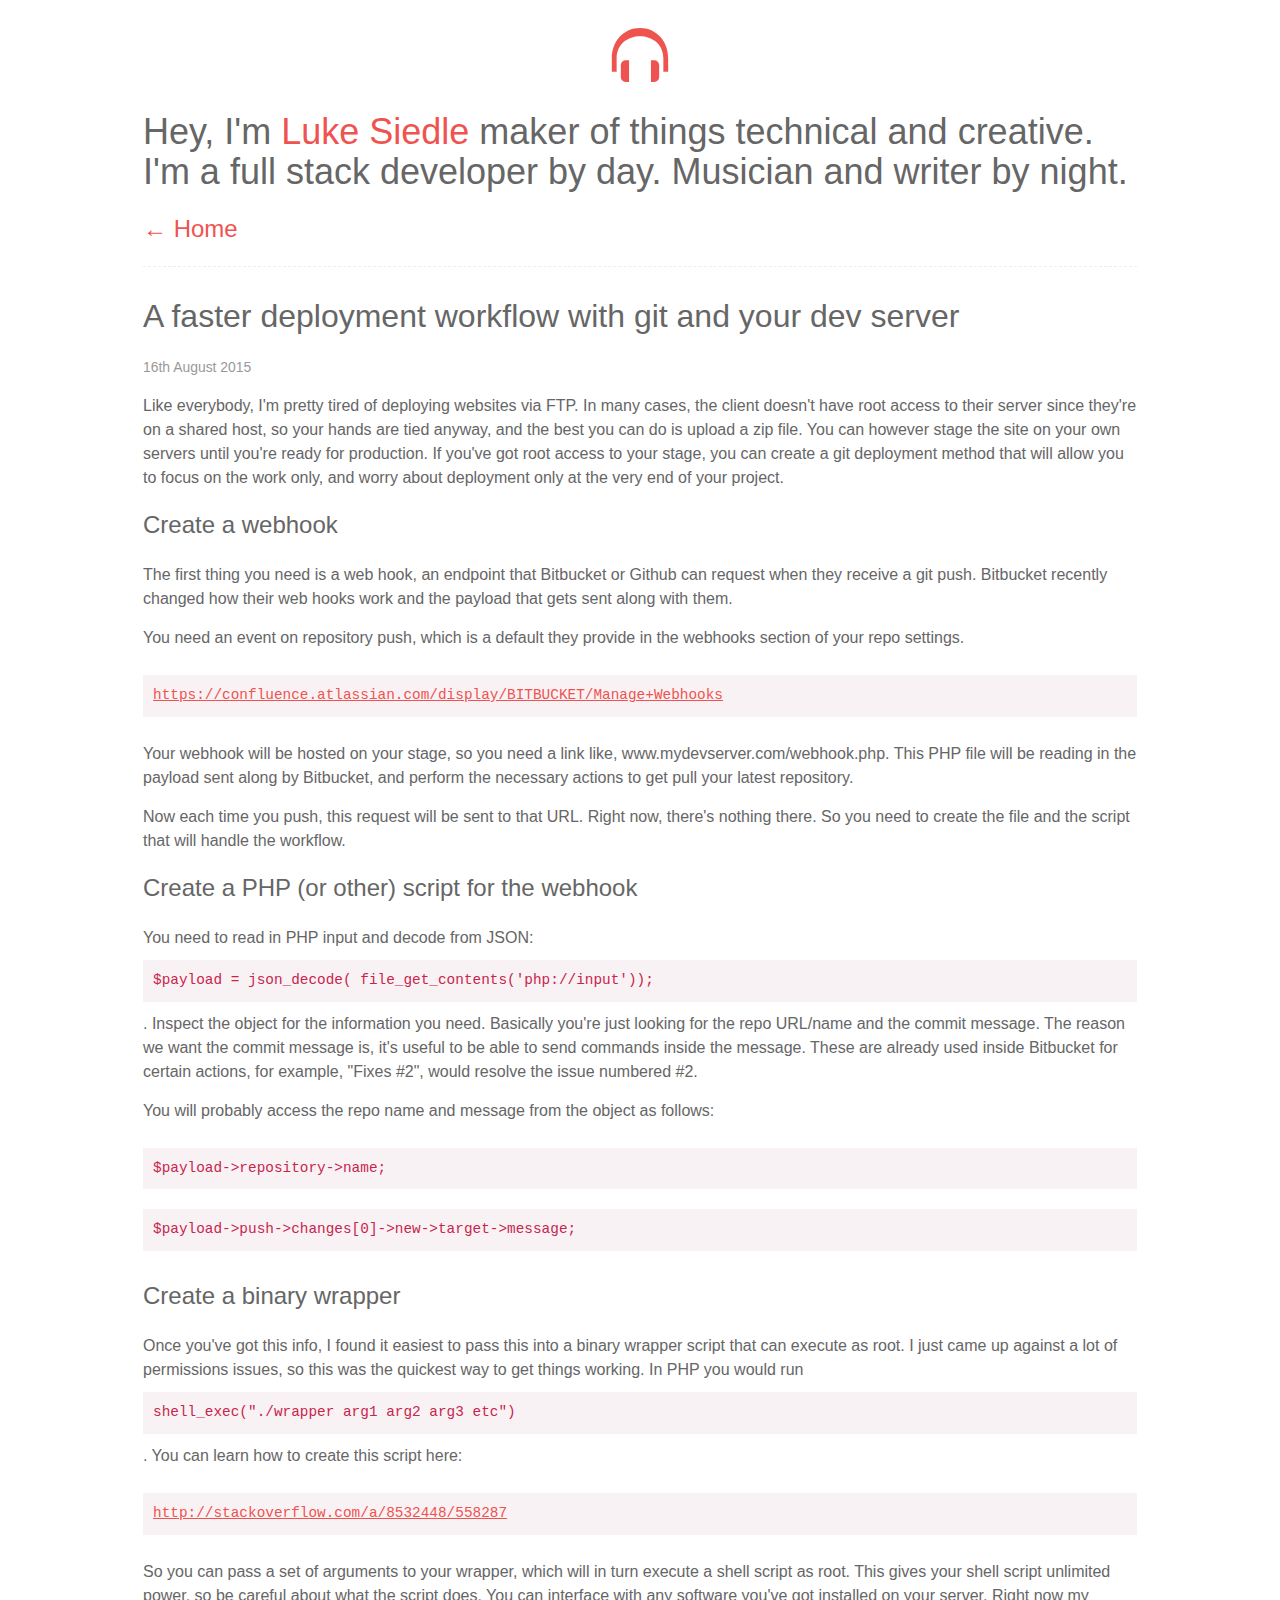
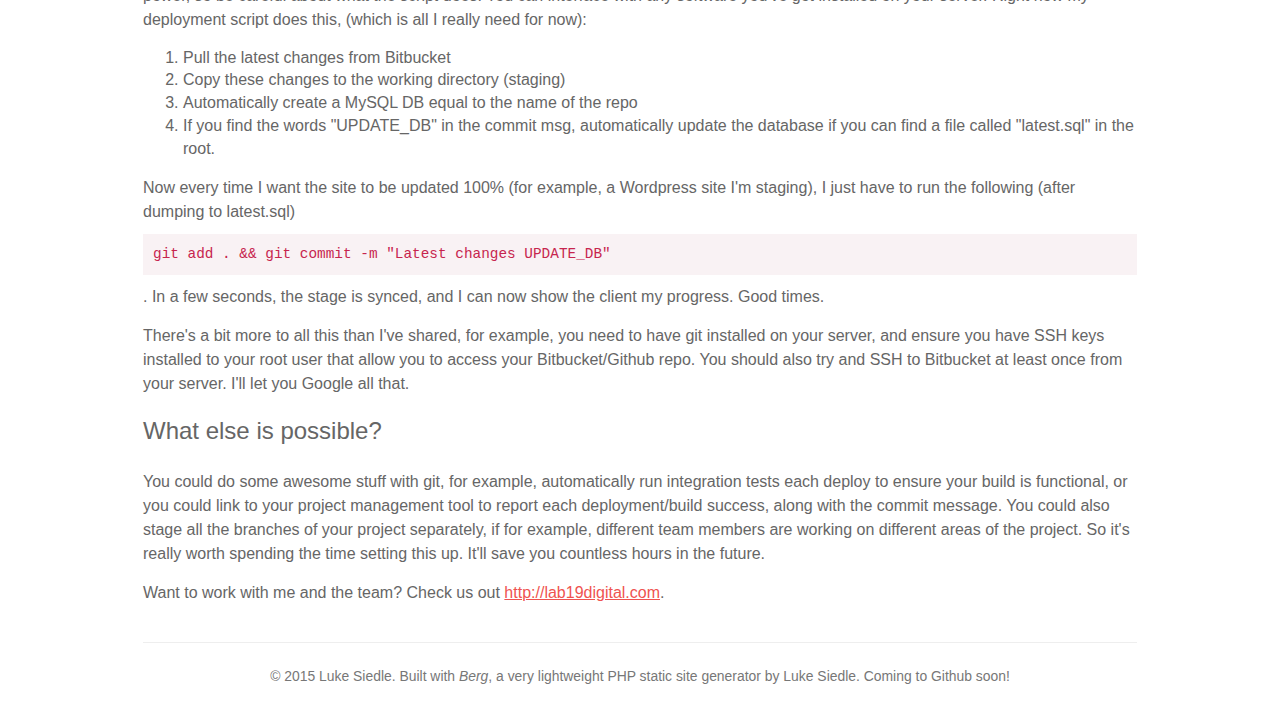
<file: articles/using-git-deploys-to-speed-up-your-workflow/index.html>
<!DOCTYPE html>
<!--[if lt IE 7]>      <html class="no-js lt-ie9 lt-ie8 lt-ie7"> <![endif]-->
<!--[if IE 7]>         <html class="no-js lt-ie9 lt-ie8"> <![endif]-->
<!--[if IE 8]>         <html class="no-js lt-ie9"> <![endif]-->
<!--[if IE 9]>         <html class="no-js lt-ie10"> <![endif]-->
<!--[if gt IE 9]><!--> <html class="no-js"> <!--<![endif]-->
<head>
	<meta charset="utf-8">
	<title>A faster deployment workflow with git and your dev server - Luke Siedle - Full stack engineer</title>
	<meta name="description" content="Git offers more than just source control. It's a way to automate your deployment so your team can focus on work." />
	<meta name="viewport" content="width=device-width, initial-scale=1.0, maximum-scale=1.0">
	<meta http-equiv="X-UA-Compatible" content="IE=edge" />
	<link rel="shortcut icon" type="image/png" href="/assets/img/favicon.png" />

			<link rel="stylesheet" href="/assets/css/compiled.css">
	
	<meta property="og:title" content="A faster deployment workflow with git and your dev server" />
	<meta property="og:type" content="article" />
	<meta property="og:url" content="http://lukesiedle.me/articles/using-git-deploys-to-speed-up-your-workflow/" />
	<meta property="og:image" content="http://lukesiedle.me/assets/img/favicon.png" />

	<link rel="canonical" href="http://lukesiedle.me/articles/using-git-deploys-to-speed-up-your-workflow/">

	<script> 
		if( location.host == 'www.lukesiedle.me' ){
			location.href = location.href.replace("www", "");
		}
	</script>

	</head>

<body class="">

	<header>

		<div class="container">
			<nav>
				<ul style="display:none">
									</ul>
			</nav>

			<a href="/" title="Full stack web developer, South Africa" class="logo">
				<svg version="1.1" xmlns="http://www.w3.org/2000/svg" xmlns:xlink="http://www.w3.org/1999/xlink" x="0px" y="0px"
	 width="512px" height="512px" viewBox="0 0 512 512" enable-background="new 0 0 512 512" xml:space="preserve">
<path id="headphones-2-icon" d="M360.697,294.496c19.591,0,35.473,15.882,35.473,35.473v87.614
	c0,19.591-15.882,35.473-35.473,35.473h-24.606v-158.56H360.697z M151.303,294.496c-19.591,0-35.473,15.882-35.473,35.473v87.614
	c0,19.591,15.882,35.473,35.473,35.473h24.606v-158.56H151.303z M256,58.944c-121.56,0-206,98.146-206,222.329v96.502h35.093
	v-96.502c0-0.206,0.007-0.41,0.007-0.617c0-108.25,85.45-162.475,170.9-162.648c85.45,0.174,170.9,54.398,170.9,162.648
	c0,0.207,0.007,0.411,0.007,0.617v96.502H462v-96.502C462,157.09,377.56,58.944,256,58.944z"/>
</svg>			</a>

			<h1>
				Hey, I'm
				<span>Luke Siedle</span>
				maker of things technical and creative.				I'm a full stack developer by day. Musician and writer by night.			</h1>
		</div>

	</header>
	<div class="container">

		<a href="/" class="go-home">← Home</a>
		<article>
			<h1>A faster deployment workflow with git and your dev server</h1>
			<time><small>16th August 2015</small></time>
			<p>Like everybody, I'm pretty tired of deploying websites via FTP. In many cases, the client doesn't have root access to their server
since they're on a shared host, so your hands are tied anyway, and the best you can do is upload a zip file. 
You can however stage the site on your own servers until you're ready for production. If you've got root 
access to your stage, you can create a git deployment method that will allow 
you to focus on the work only, and worry about deployment only at the very end of your project. </p>

<h3>Create a webhook</h3>

<p>The first thing you need is a web hook, an endpoint that Bitbucket or Github can request when they receive a git push.
Bitbucket recently changed how their web hooks work and the payload that gets sent along with them.</p>

<p>You need an event on repository push, which is a default they provide in the webhooks section of your repo settings.</p>

<p><code><a href="https://confluence.atlassian.com/display/BITBUCKET/Manage+Webhooks" target="_blank">https://confluence.atlassian.com/display/BITBUCKET/Manage+Webhooks</a></code></p>

<p>Your webhook will be hosted on your stage, so you need a link like, www.mydevserver.com/webhook.php. 
This PHP file will be reading in the payload sent along by Bitbucket, and perform the necessary actions
to get pull your latest repository. </p>

<p>Now each time you push, this request will be sent to that URL. Right now, there's nothing there. 
So you need to create the file and the script that will handle the workflow. </p>

<h3>Create a PHP (or other) script for the webhook</h3>

<p>You need to read in PHP input and decode from JSON: <code>$payload = json&#95;decode( file&#95;get_contents('php://input'));</code>. Inspect the object for the information you need. 
Basically you're just looking for the repo URL/name and the commit message. The reason we want the commit message
is, it's useful to be able to send commands inside the message. These are already used inside Bitbucket for certain
actions, for example, "Fixes #2", would resolve the issue numbered #2.</p>

<p>You will probably access the repo name and message from the object as follows: </p>

<p><code>$payload->repository->name;</code><br />
<code>$payload->push->changes[0]->new->target->message;</code></p>

<h3>Create a binary wrapper</h3>

<p>Once you've got this info, I found it easiest to pass this into a binary wrapper script that can execute as root. 
I just came up against a lot of permissions issues, so this was the quickest way to get things working. In PHP 
you would run <code>shell_exec("./wrapper arg1 arg2 arg3 etc")</code>. You can learn how to create this script here:</p>

<p><code><a href="http://stackoverflow.com/a/8532448/558287" target="_blank">http://stackoverflow.com/a/8532448/558287</a></code></p>

<p>So you can pass a set of arguments to your wrapper, which will in turn execute a shell script as root. This gives 
your shell script unlimited power, so be careful about what the script does. 
You can interface with any software you've got installed on your server. Right now my deployment script does this, 
(which is all I really need for now):</p>

<ol>
<li>Pull the latest changes from Bitbucket</li>
<li>Copy these changes to the working directory (staging)</li>
<li>Automatically create a MySQL DB equal to the name of the repo</li>
<li>If you find the words "UPDATE_DB" in the commit msg,
automatically update the database if you can find a file called "latest.sql" in the root. </li>
</ol>

<p>Now every time I want the site to be updated 100% (for example, a Wordpress site I'm staging), I just have 
to run the following (after dumping to latest.sql)<code>git add . &amp;&amp; git commit -m "Latest changes UPDATE_DB"</code>.
In a few seconds, the stage is synced, and I can now show the client my progress. Good times.</p>

<p>There's a bit more to all this than I've shared, for example, you need to have git installed on your server, 
and ensure you have SSH keys installed to your root user that allow you to access your Bitbucket/Github repo.
You should also try and SSH to Bitbucket at least once from your server. I'll let you Google all that. </p>

<h3>What else is possible?</h3>

<p>You could do some awesome stuff with git, for example, automatically run integration tests each deploy to ensure your 
build is functional, or you could link to your project management tool to report each deployment/build success, along
with the commit message.  You could also stage all the branches of your project separately, if for example, different
team members are working on different areas of the project. So it's really worth spending the time setting 
this up. It'll save you countless hours in the future.</p>

<p>Want to work with me and the team? Check us out <a href="http://lab19digital.com" target="_blank">http://lab19digital.com</a>.</p>
		</article>
	</div>


<footer class="container">
    <hr />
    <div class="text-center text-muted">
        <small>
            &copy; 2015 
            Luke Siedle. 
            Built with <em>Berg</em>, a very lightweight PHP static site generator by Luke Siedle. Coming to Github soon!        </small>
    </div>
    <br />
</footer>

    <script src="//ajax.googleapis.com/ajax/libs/jquery/1.10.2/jquery.min.js"></script>
    <script src="/assets/js/main.js"></script>

<!-- Google Analytics: change UA-XXXXX-X to be your site's ID. -->
<script>

    if( location.host == 'lukesiedle.me' ){
        var trackingCode = 'UA-29717050-1';
        (function(b,o,i,l,e,r){b.GoogleAnalyticsObject=l;b[l]||(b[l]=
            function(){(b[l].q=b[l].q||[]).push(arguments)});b[l].l=+new Date;
        e=o.createElement(i);r=o.getElementsByTagName(i)[0];
        e.src='//www.google-analytics.com/analytics.js';
        r.parentNode.insertBefore(e,r)}(window,document,'script','ga'));
        
        var pluginUrl = '//www.google-analytics.com/plugins/ga/inpage_linkid.js';
        var _gaq = _gaq || [];
        _gaq.push(['_require', 'inpage_linkid', pluginUrl]);
        ga('create', trackingCode);
        ga('require', 'linkid', 'linkid.js');
        ga('send','pageview');
    }

</script>

</body>
</html>
</file>
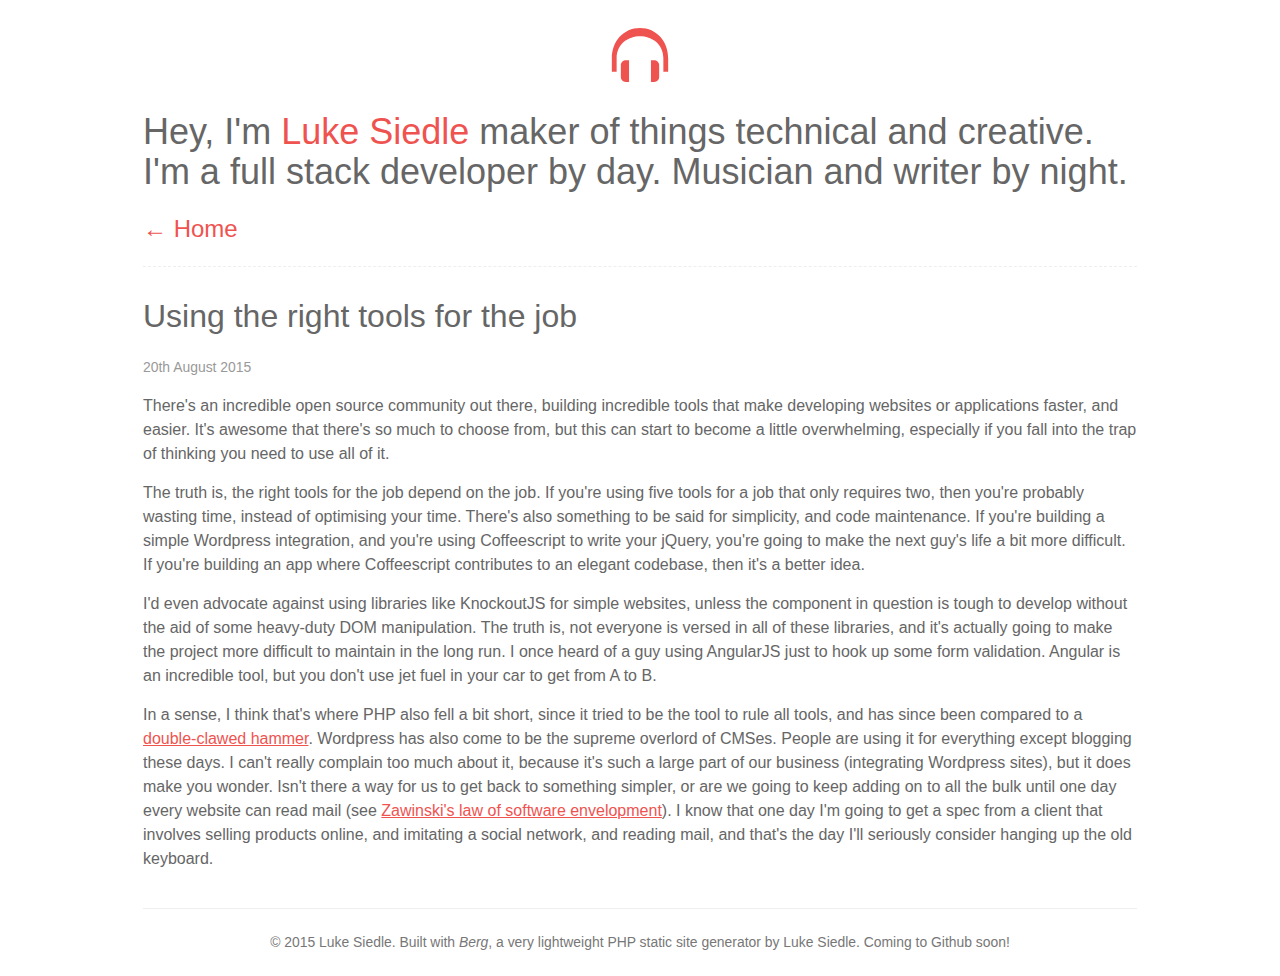
<file: articles/using-the-right-tools-for-the-job/index.html>
<!DOCTYPE html>
<!--[if lt IE 7]>      <html class="no-js lt-ie9 lt-ie8 lt-ie7"> <![endif]-->
<!--[if IE 7]>         <html class="no-js lt-ie9 lt-ie8"> <![endif]-->
<!--[if IE 8]>         <html class="no-js lt-ie9"> <![endif]-->
<!--[if IE 9]>         <html class="no-js lt-ie10"> <![endif]-->
<!--[if gt IE 9]><!--> <html class="no-js"> <!--<![endif]-->
<head>
	<meta charset="utf-8">
	<title>Using the right tools for the job - Luke Siedle - Full stack engineer</title>
	<meta name="description" content="There's a tendency to use all the available tools at our disposal, when some times it's best to keep things simple" />
	<meta name="viewport" content="width=device-width, initial-scale=1.0, maximum-scale=1.0">
	<meta http-equiv="X-UA-Compatible" content="IE=edge" />
	<link rel="shortcut icon" type="image/png" href="/assets/img/favicon.png" />

			<link rel="stylesheet" href="/assets/css/compiled.css">
	
	<meta property="og:title" content="Using the right tools for the job" />
	<meta property="og:type" content="article" />
	<meta property="og:url" content="http://lukesiedle.me/articles/using-the-right-tools-for-the-job/" />
	<meta property="og:image" content="http://lukesiedle.me/assets/img/favicon.png" />

	<link rel="canonical" href="http://lukesiedle.me/articles/using-the-right-tools-for-the-job/">

	<script> 
		if( location.host == 'www.lukesiedle.me' ){
			location.href = location.href.replace("www", "");
		}
	</script>

	</head>

<body class="">

	<header>

		<div class="container">
			<nav>
				<ul style="display:none">
									</ul>
			</nav>

			<a href="/" title="Full stack web developer, South Africa" class="logo">
				<svg version="1.1" xmlns="http://www.w3.org/2000/svg" xmlns:xlink="http://www.w3.org/1999/xlink" x="0px" y="0px"
	 width="512px" height="512px" viewBox="0 0 512 512" enable-background="new 0 0 512 512" xml:space="preserve">
<path id="headphones-2-icon" d="M360.697,294.496c19.591,0,35.473,15.882,35.473,35.473v87.614
	c0,19.591-15.882,35.473-35.473,35.473h-24.606v-158.56H360.697z M151.303,294.496c-19.591,0-35.473,15.882-35.473,35.473v87.614
	c0,19.591,15.882,35.473,35.473,35.473h24.606v-158.56H151.303z M256,58.944c-121.56,0-206,98.146-206,222.329v96.502h35.093
	v-96.502c0-0.206,0.007-0.41,0.007-0.617c0-108.25,85.45-162.475,170.9-162.648c85.45,0.174,170.9,54.398,170.9,162.648
	c0,0.207,0.007,0.411,0.007,0.617v96.502H462v-96.502C462,157.09,377.56,58.944,256,58.944z"/>
</svg>			</a>

			<h1>
				Hey, I'm
				<span>Luke Siedle</span>
				maker of things technical and creative.				I'm a full stack developer by day. Musician and writer by night.			</h1>
		</div>

	</header>
	<div class="container">

		<a href="/" class="go-home">← Home</a>
		<article>
			<h1>Using the right tools for the job</h1>
			<time><small>20th August 2015</small></time>
			<p>There's an incredible open source community out there, building incredible tools that make developing websites or applications faster, and easier. It's awesome that there's so much to choose from, but this can start to become a little overwhelming, especially if you fall into the trap of thinking you need to use all of it. </p>

<p>The truth is, the right tools for the job depend on the job. If you're using five tools for a job that only requires two, then you're probably wasting time, instead of optimising your time. There's also something to be said for simplicity, and code maintenance. If you're building a simple Wordpress integration, and you're using Coffeescript to write your jQuery, you're going to make the next guy's life a bit more difficult. If you're building an app where Coffeescript contributes to an elegant codebase, then it's a better idea.</p>

<p>I'd even advocate against using libraries like KnockoutJS for simple websites, unless the component in question is tough to develop without the aid of some heavy-duty DOM manipulation. The truth is, not everyone is versed in all of these libraries, and it's actually going to make the project more difficult to maintain in the long run. I once heard of a guy using AngularJS just to hook up some form validation. Angular is an incredible tool, but you don't use jet fuel in your car to get from A to B.</p>

<p>In a sense, I think that's where PHP also fell a bit short, since it tried to be the tool to rule all tools, and has since been compared to a <a href="http://blog.codinghorror.com/the-php-singularity/" target="_blank">double-clawed hammer</a>. Wordpress has also come to be the supreme overlord of CMSes. People are using it for everything except blogging these days. I can't really complain too much about it, because it's such a large part of our business (integrating Wordpress sites), but it does make you wonder. Isn't there a way for us to get back to something simpler, or are we going to keep adding on to all the bulk until one day every website can read mail (see <a href="https://en.wikipedia.org/wiki/Jamie_Zawinski#Zawinski.27s_law_of_software_envelopment" target="_blank">Zawinski's law of software envelopment</a>). I know that one day I'm going to get a spec from a client that involves selling products online, and imitating a social network, and reading mail, and that's the day I'll seriously consider hanging up the old keyboard.</p>
		</article>
	</div>


<footer class="container">
    <hr />
    <div class="text-center text-muted">
        <small>
            &copy; 2015 
            Luke Siedle. 
            Built with <em>Berg</em>, a very lightweight PHP static site generator by Luke Siedle. Coming to Github soon!        </small>
    </div>
    <br />
</footer>

    <script src="//ajax.googleapis.com/ajax/libs/jquery/1.10.2/jquery.min.js"></script>
    <script src="/assets/js/main.js"></script>

<!-- Google Analytics: change UA-XXXXX-X to be your site's ID. -->
<script>

    if( location.host == 'lukesiedle.me' ){
        var trackingCode = 'UA-29717050-1';
        (function(b,o,i,l,e,r){b.GoogleAnalyticsObject=l;b[l]||(b[l]=
            function(){(b[l].q=b[l].q||[]).push(arguments)});b[l].l=+new Date;
        e=o.createElement(i);r=o.getElementsByTagName(i)[0];
        e.src='//www.google-analytics.com/analytics.js';
        r.parentNode.insertBefore(e,r)}(window,document,'script','ga'));
        
        var pluginUrl = '//www.google-analytics.com/plugins/ga/inpage_linkid.js';
        var _gaq = _gaq || [];
        _gaq.push(['_require', 'inpage_linkid', pluginUrl]);
        ga('create', trackingCode);
        ga('require', 'linkid', 'linkid.js');
        ga('send','pageview');
    }

</script>

</body>
</html>
</file>
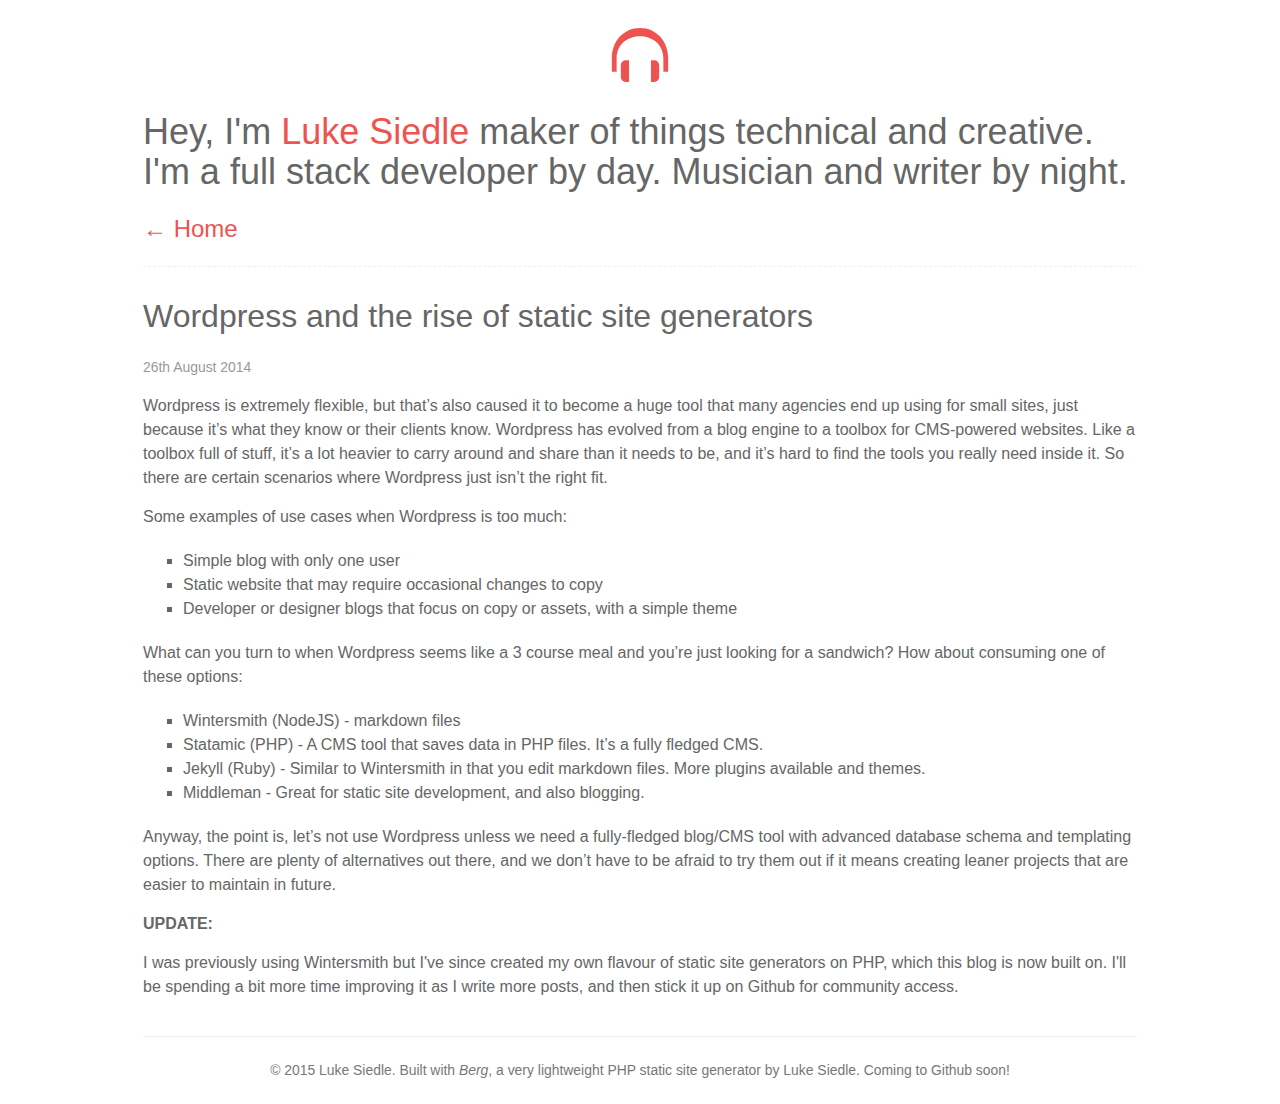
<file: articles/when-to-use-wordpress/index.html>
<!DOCTYPE html>
<!--[if lt IE 7]>      <html class="no-js lt-ie9 lt-ie8 lt-ie7"> <![endif]-->
<!--[if IE 7]>         <html class="no-js lt-ie9 lt-ie8"> <![endif]-->
<!--[if IE 8]>         <html class="no-js lt-ie9"> <![endif]-->
<!--[if IE 9]>         <html class="no-js lt-ie10"> <![endif]-->
<!--[if gt IE 9]><!--> <html class="no-js"> <!--<![endif]-->
<head>
	<meta charset="utf-8">
	<title>Wordpress and the rise of static site generators - Luke Siedle - Full stack engineer</title>
	<meta name="description" content="Some times, Wordpress isn't up to the task." />
	<meta name="viewport" content="width=device-width, initial-scale=1.0, maximum-scale=1.0">
	<meta http-equiv="X-UA-Compatible" content="IE=edge" />
	<link rel="shortcut icon" type="image/png" href="/assets/img/favicon.png" />

			<link rel="stylesheet" href="/assets/css/compiled.css">
	
	<meta property="og:title" content="Wordpress and the rise of static site generators" />
	<meta property="og:type" content="article" />
	<meta property="og:url" content="http://lukesiedle.me/articles/when-to-use-wordpress/" />
	<meta property="og:image" content="http://lukesiedle.me/assets/img/favicon.png" />

	<link rel="canonical" href="http://lukesiedle.me/articles/when-to-use-wordpress/">

	<script> 
		if( location.host == 'www.lukesiedle.me' ){
			location.href = location.href.replace("www", "");
		}
	</script>

	</head>

<body class="">

	<header>

		<div class="container">
			<nav>
				<ul style="display:none">
									</ul>
			</nav>

			<a href="/" title="Full stack web developer, South Africa" class="logo">
				<svg version="1.1" xmlns="http://www.w3.org/2000/svg" xmlns:xlink="http://www.w3.org/1999/xlink" x="0px" y="0px"
	 width="512px" height="512px" viewBox="0 0 512 512" enable-background="new 0 0 512 512" xml:space="preserve">
<path id="headphones-2-icon" d="M360.697,294.496c19.591,0,35.473,15.882,35.473,35.473v87.614
	c0,19.591-15.882,35.473-35.473,35.473h-24.606v-158.56H360.697z M151.303,294.496c-19.591,0-35.473,15.882-35.473,35.473v87.614
	c0,19.591,15.882,35.473,35.473,35.473h24.606v-158.56H151.303z M256,58.944c-121.56,0-206,98.146-206,222.329v96.502h35.093
	v-96.502c0-0.206,0.007-0.41,0.007-0.617c0-108.25,85.45-162.475,170.9-162.648c85.45,0.174,170.9,54.398,170.9,162.648
	c0,0.207,0.007,0.411,0.007,0.617v96.502H462v-96.502C462,157.09,377.56,58.944,256,58.944z"/>
</svg>			</a>

			<h1>
				Hey, I'm
				<span>Luke Siedle</span>
				maker of things technical and creative.				I'm a full stack developer by day. Musician and writer by night.			</h1>
		</div>

	</header>
	<div class="container">

		<a href="/" class="go-home">← Home</a>
		<article>
			<h1>Wordpress and the rise of static site generators</h1>
			<time><small>26th August 2014</small></time>
			<p>Wordpress is extremely flexible, but that’s also caused it to become a huge tool 
that many agencies end up using for small sites, just because it’s what
they know or their clients know. Wordpress has evolved from a blog engine 
to a toolbox for CMS-powered websites. Like a toolbox full of stuff, 
it’s a lot heavier to carry around and share than it needs to be, 
and it’s hard to find the tools you really need inside it. So there are 
certain scenarios where Wordpress just isn’t the right fit.</p>

<p>Some examples of use cases when Wordpress is too much:</p>

<ul>
<li>Simple blog with only one user</li>
<li>Static website that may require occasional changes to copy</li>
<li>Developer or designer blogs that focus on copy or assets, with a simple theme</li>
</ul>

<p>What can you turn to when Wordpress seems like a 3 course meal 
and you’re just looking for a sandwich? How about consuming one of these options:</p>

<ul>
<li>Wintersmith (NodeJS) - markdown files</li>
<li>Statamic (PHP) - A CMS tool that saves data in PHP files. It’s a fully fledged CMS.</li>
<li>Jekyll (Ruby) - Similar to Wintersmith in that you edit markdown files. More plugins available and themes.</li>
<li>Middleman - Great for static site development, and also blogging.</li>
</ul>

<p>Anyway, the point is, let’s not use Wordpress unless we need a fully-fledged 
blog/CMS tool with advanced database schema and templating options. 
There are plenty of alternatives out there, and we don’t have to be
afraid to try them out if it means creating leaner projects that are 
easier to maintain in future.</p>

<p><strong>UPDATE:</strong></p>

<p>I was previously using Wintersmith but I've since created my own flavour
of static site generators on PHP, which this blog is now built on. 
I'll be spending a bit more time improving
it as I write more posts, and then stick it up on 
Github for community access.</p>
		</article>
	</div>


<footer class="container">
    <hr />
    <div class="text-center text-muted">
        <small>
            &copy; 2015 
            Luke Siedle. 
            Built with <em>Berg</em>, a very lightweight PHP static site generator by Luke Siedle. Coming to Github soon!        </small>
    </div>
    <br />
</footer>

    <script src="//ajax.googleapis.com/ajax/libs/jquery/1.10.2/jquery.min.js"></script>
    <script src="/assets/js/main.js"></script>

<!-- Google Analytics: change UA-XXXXX-X to be your site's ID. -->
<script>

    if( location.host == 'lukesiedle.me' ){
        var trackingCode = 'UA-29717050-1';
        (function(b,o,i,l,e,r){b.GoogleAnalyticsObject=l;b[l]||(b[l]=
            function(){(b[l].q=b[l].q||[]).push(arguments)});b[l].l=+new Date;
        e=o.createElement(i);r=o.getElementsByTagName(i)[0];
        e.src='//www.google-analytics.com/analytics.js';
        r.parentNode.insertBefore(e,r)}(window,document,'script','ga'));
        
        var pluginUrl = '//www.google-analytics.com/plugins/ga/inpage_linkid.js';
        var _gaq = _gaq || [];
        _gaq.push(['_require', 'inpage_linkid', pluginUrl]);
        ga('create', trackingCode);
        ga('require', 'linkid', 'linkid.js');
        ga('send','pageview');
    }

</script>

</body>
</html>
</file>
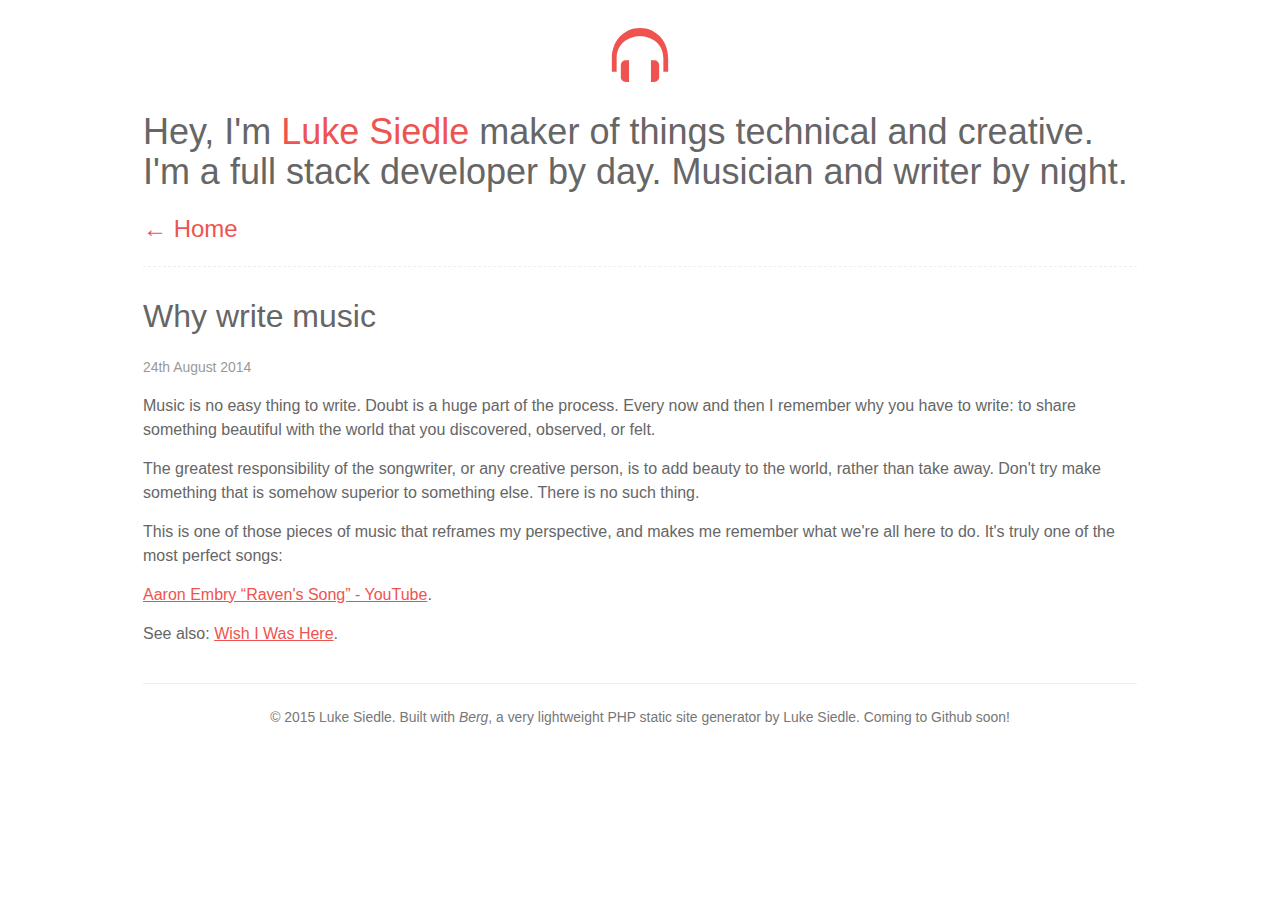
<file: articles/why-write-music/index.html>
<!DOCTYPE html>
<!--[if lt IE 7]>      <html class="no-js lt-ie9 lt-ie8 lt-ie7"> <![endif]-->
<!--[if IE 7]>         <html class="no-js lt-ie9 lt-ie8"> <![endif]-->
<!--[if IE 8]>         <html class="no-js lt-ie9"> <![endif]-->
<!--[if IE 9]>         <html class="no-js lt-ie10"> <![endif]-->
<!--[if gt IE 9]><!--> <html class="no-js"> <!--<![endif]-->
<head>
	<meta charset="utf-8">
	<title>Why write music - Luke Siedle - Full stack engineer</title>
	<meta name="description" content="Why we stop writing, and why we need to start again" />
	<meta name="viewport" content="width=device-width, initial-scale=1.0, maximum-scale=1.0">
	<meta http-equiv="X-UA-Compatible" content="IE=edge" />
	<link rel="shortcut icon" type="image/png" href="/assets/img/favicon.png" />

			<link rel="stylesheet" href="/assets/css/compiled.css">
	
	<meta property="og:title" content="Why write music" />
	<meta property="og:type" content="article" />
	<meta property="og:url" content="http://lukesiedle.me/articles/why-write-music/" />
	<meta property="og:image" content="http://lukesiedle.me/assets/img/favicon.png" />

	<link rel="canonical" href="http://lukesiedle.me/articles/why-write-music/">

	<script> 
		if( location.host == 'www.lukesiedle.me' ){
			location.href = location.href.replace("www", "");
		}
	</script>

	</head>

<body class="">

	<header>

		<div class="container">
			<nav>
				<ul style="display:none">
									</ul>
			</nav>

			<a href="/" title="Full stack web developer, South Africa" class="logo">
				<svg version="1.1" xmlns="http://www.w3.org/2000/svg" xmlns:xlink="http://www.w3.org/1999/xlink" x="0px" y="0px"
	 width="512px" height="512px" viewBox="0 0 512 512" enable-background="new 0 0 512 512" xml:space="preserve">
<path id="headphones-2-icon" d="M360.697,294.496c19.591,0,35.473,15.882,35.473,35.473v87.614
	c0,19.591-15.882,35.473-35.473,35.473h-24.606v-158.56H360.697z M151.303,294.496c-19.591,0-35.473,15.882-35.473,35.473v87.614
	c0,19.591,15.882,35.473,35.473,35.473h24.606v-158.56H151.303z M256,58.944c-121.56,0-206,98.146-206,222.329v96.502h35.093
	v-96.502c0-0.206,0.007-0.41,0.007-0.617c0-108.25,85.45-162.475,170.9-162.648c85.45,0.174,170.9,54.398,170.9,162.648
	c0,0.207,0.007,0.411,0.007,0.617v96.502H462v-96.502C462,157.09,377.56,58.944,256,58.944z"/>
</svg>			</a>

			<h1>
				Hey, I'm
				<span>Luke Siedle</span>
				maker of things technical and creative.				I'm a full stack developer by day. Musician and writer by night.			</h1>
		</div>

	</header>
	<div class="container">

		<a href="/" class="go-home">← Home</a>
		<article>
			<h1>Why write music</h1>
			<time><small>24th August 2014</small></time>
			<p>Music is no easy thing to write. Doubt is a huge part of the process. 
Every now and then I remember why you have to write: to share something 
beautiful with the world that you discovered, observed, or felt. </p>

<p>The greatest responsibility of the songwriter, or any creative person, 
is to add beauty to the world, rather than take away. 
Don't try make something that is somehow superior to something else. There is no such thing. </p>

<p>This is one of those pieces of music that reframes my perspective, 
and makes me remember what we're all here to do. 
It's truly one of the most perfect songs: </p>

<p><a href="https://www.youtube.com/watch?v=nP97vy-Bn60" target="_blank" title="Aaron Embry - Raven's Song">Aaron Embry “Raven's Song” - YouTube</a>.</p>

<p>See also: <a href="http://en.wikipedia.org/wiki/Wish_I_Was_Here" target="_blank">Wish I Was Here</a>.</p>
		</article>
	</div>


<footer class="container">
    <hr />
    <div class="text-center text-muted">
        <small>
            &copy; 2015 
            Luke Siedle. 
            Built with <em>Berg</em>, a very lightweight PHP static site generator by Luke Siedle. Coming to Github soon!        </small>
    </div>
    <br />
</footer>

    <script src="//ajax.googleapis.com/ajax/libs/jquery/1.10.2/jquery.min.js"></script>
    <script src="/assets/js/main.js"></script>

<!-- Google Analytics: change UA-XXXXX-X to be your site's ID. -->
<script>

    if( location.host == 'lukesiedle.me' ){
        var trackingCode = 'UA-29717050-1';
        (function(b,o,i,l,e,r){b.GoogleAnalyticsObject=l;b[l]||(b[l]=
            function(){(b[l].q=b[l].q||[]).push(arguments)});b[l].l=+new Date;
        e=o.createElement(i);r=o.getElementsByTagName(i)[0];
        e.src='//www.google-analytics.com/analytics.js';
        r.parentNode.insertBefore(e,r)}(window,document,'script','ga'));
        
        var pluginUrl = '//www.google-analytics.com/plugins/ga/inpage_linkid.js';
        var _gaq = _gaq || [];
        _gaq.push(['_require', 'inpage_linkid', pluginUrl]);
        ga('create', trackingCode);
        ga('require', 'linkid', 'linkid.js');
        ga('send','pageview');
    }

</script>

</body>
</html>
</file>
